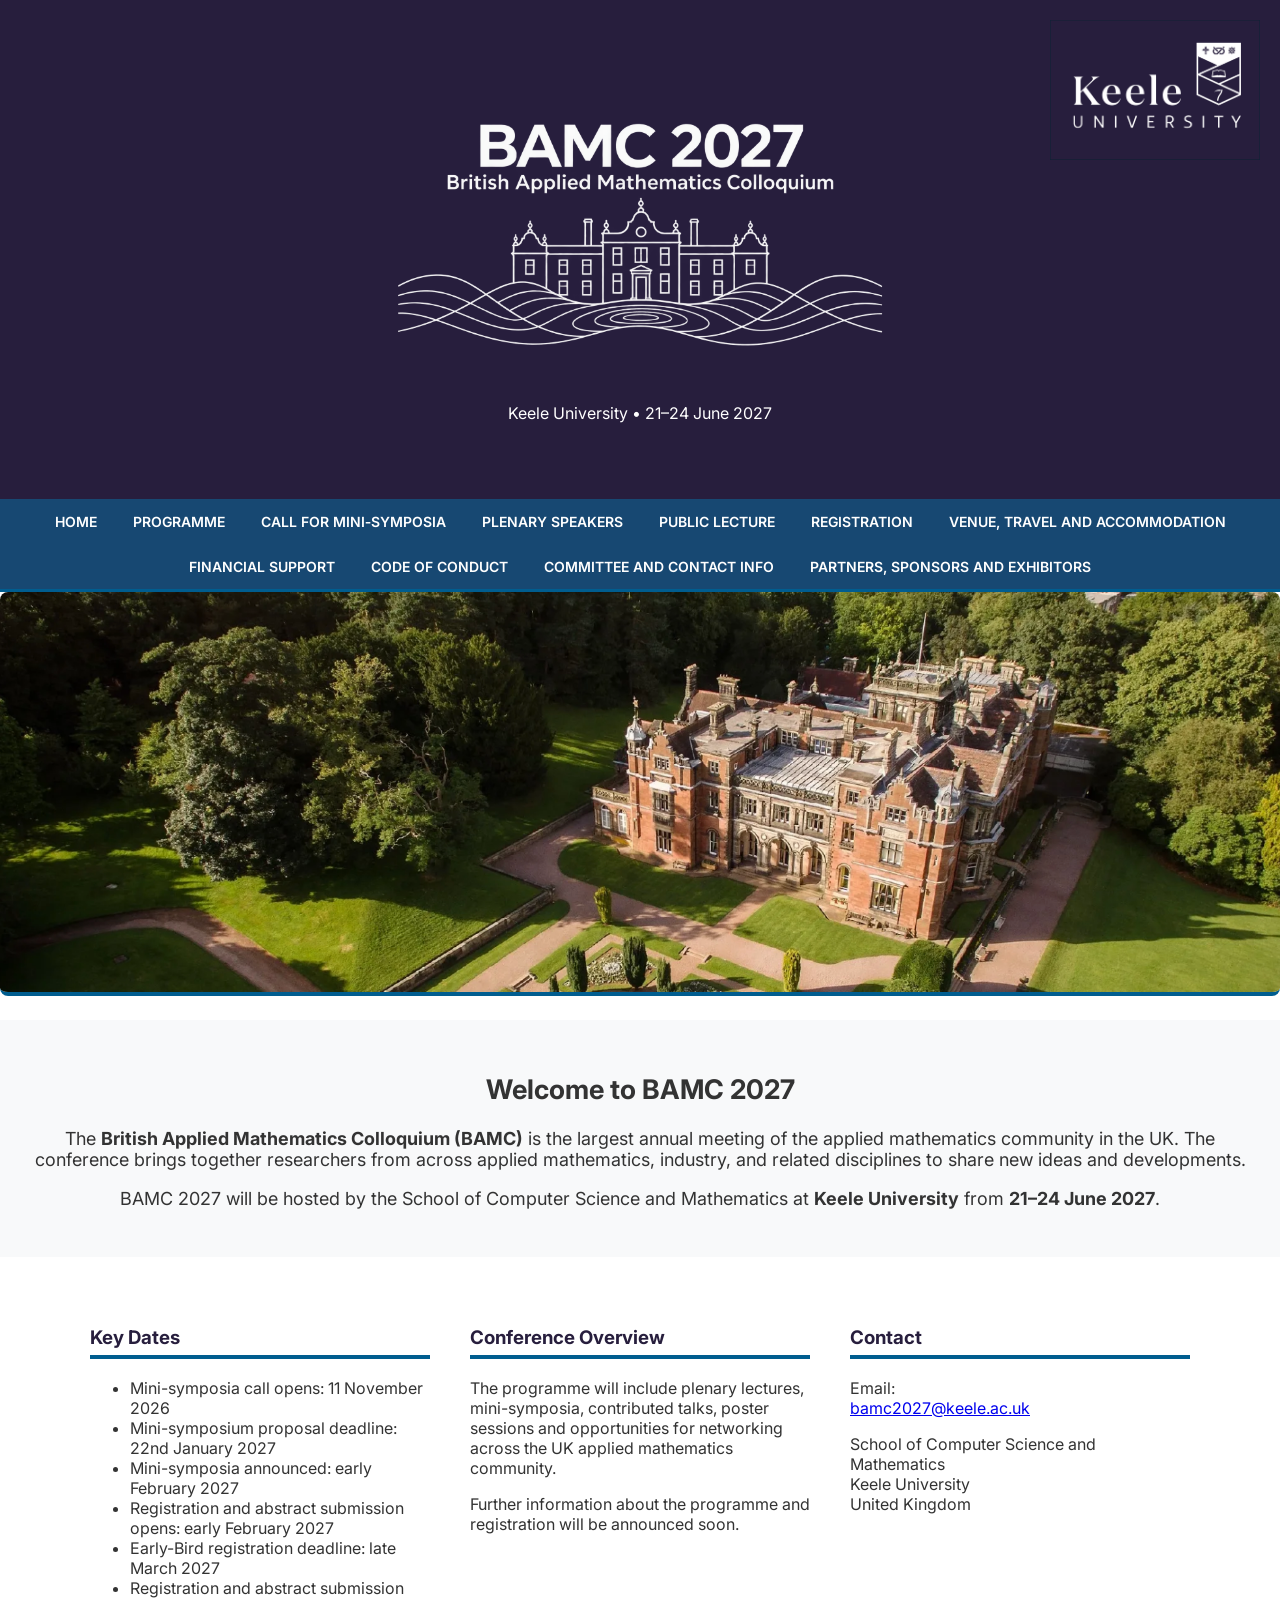
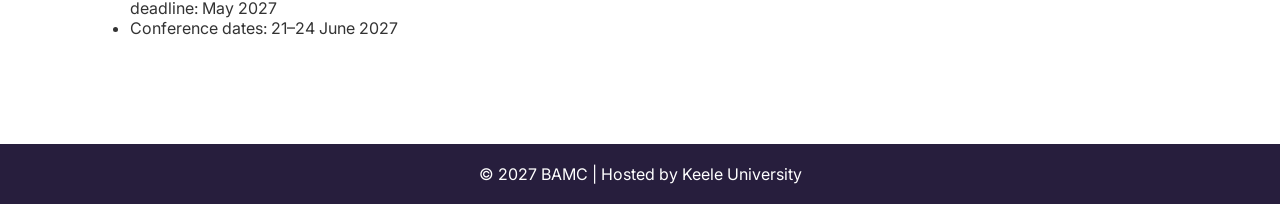
<file: index.html>
<!DOCTYPE html>
<html lang="en">
<head>
<meta charset="UTF-8">
<meta name="viewport" content="width=device-width, initial-scale=1.0">
<title>BAMC 2027 | Keele University</title>

<link rel="stylesheet" href="style.css">
<link href="https://fonts.googleapis.com/css2?family=Inter:wght@300;400;600;700&display=swap" rel="stylesheet">

</head>

<body>

<header>

<div class="banner-logo">
    <img src="images/keele_log.png">
</div>

<div class="header-container">
    <img src="images/bamc2027-logo-1.png"
         alt="BAMC 2027 - British Applied Mathematics Colloquium"
         class="bamc-logo">

    <p class="details">Keele University • 21–24 June 2027</p>
</div>


</header>

<nav class="navigation" aria-label="Main navigation">
   <div class="nav-header">
    <span class="nav-title">Menu</span>
    
                <button class="menu-toggle" type="button" aria-label="Open navigation menu" aria-expanded="false"
                    aria-controls="nav-links">
      <span></span>
      <span></span>
      <span></span>
    </button>
    </div>
  <ul id="nav-links">
<li><a href="index.html">Home</a></li>
<li><a href="programme.html">Programme</a></li>
<li><a href="minisymposia.html">Call for Mini‑Symposia</a></li>
<li><a href="speakers.html">Plenary Speakers</a></li>
<li><a href="publiclecture.html">Public Lecture</a></li>
<li><a href="registration.html">Registration</a></li>
<li><a href="venue.html">Venue, Travel and Accommodation</a></li>
<li><a href="financialsupport.html">Financial Support</a></li>
<li><a href="codeofconduct.html">Code of Conduct</a></li>
<li><a href="committee.html">Committee and Contact Info</a></li>
<li><a href="partners.html">Partners, Sponsors and Exhibitors</a></li>
  </ul>
</nav>

<section class="hero">
  <img src="images/keele-campus_2.png" alt="Keele University Campus" class="hero-image">
  <div class="hero-text">
    <h2>Welcome to BAMC 2027</h2>
    <p>
      The <strong>British Applied Mathematics Colloquium (BAMC)</strong> is the
      largest annual meeting of the applied mathematics community in the UK.
      The conference brings together researchers from across applied mathematics,
      industry, and related disciplines to share new ideas and developments.
    </p>
    <p>
      BAMC 2027 will be hosted by the School of Computer Science and Mathematics at
      <strong>Keele University</strong> from <strong>21–24 June 2027</strong>.
    </p>
  </div>
</section>

<section class="content">
  <div class="container">
    <div class="column">
      <h3>Key Dates</h3>
      <ul>
        <li>Mini-symposia call opens: 11 November 2026</li>
          <li>Mini-symposium proposal deadline: 22nd January 2027</li>
          <li>Mini-symposia announced: early February 2027</li>
        <li>Registration and abstract submission opens: early February 2027</li>
        <li>Early-Bird registration deadline: late March 2027</li>
       <li> Registration and abstract submission deadline: May 2027</li>
        <li>Conference dates: 21–24 June 2027</li>
      </ul>
    </div>
    <div class="column">
      <h3>Conference Overview</h3>
      <p>
        The programme will include plenary lectures,
        mini-symposia, contributed talks, poster sessions
        and opportunities for networking across the UK
        applied mathematics community.
      </p>
      <p>
        Further information about the programme
        and registration will be announced soon.
      </p>
    </div>
    <div class="column">
      <h3>Contact</h3>
      <p>
        Email:<br>
        <a href="mailto:bamc2027@keele.ac.uk">
          bamc2027@keele.ac.uk
        </a>
      </p>
      <p>
        School of Computer Science and Mathematics<br>
        Keele University<br>
        United Kingdom
      </p>
    </div>
  </div>
</section>

<footer>
  <p>© 2027 BAMC | Hosted by Keele University</p>
</footer>
<script src="bamc.js"></script>
</body>
</html>
</file>
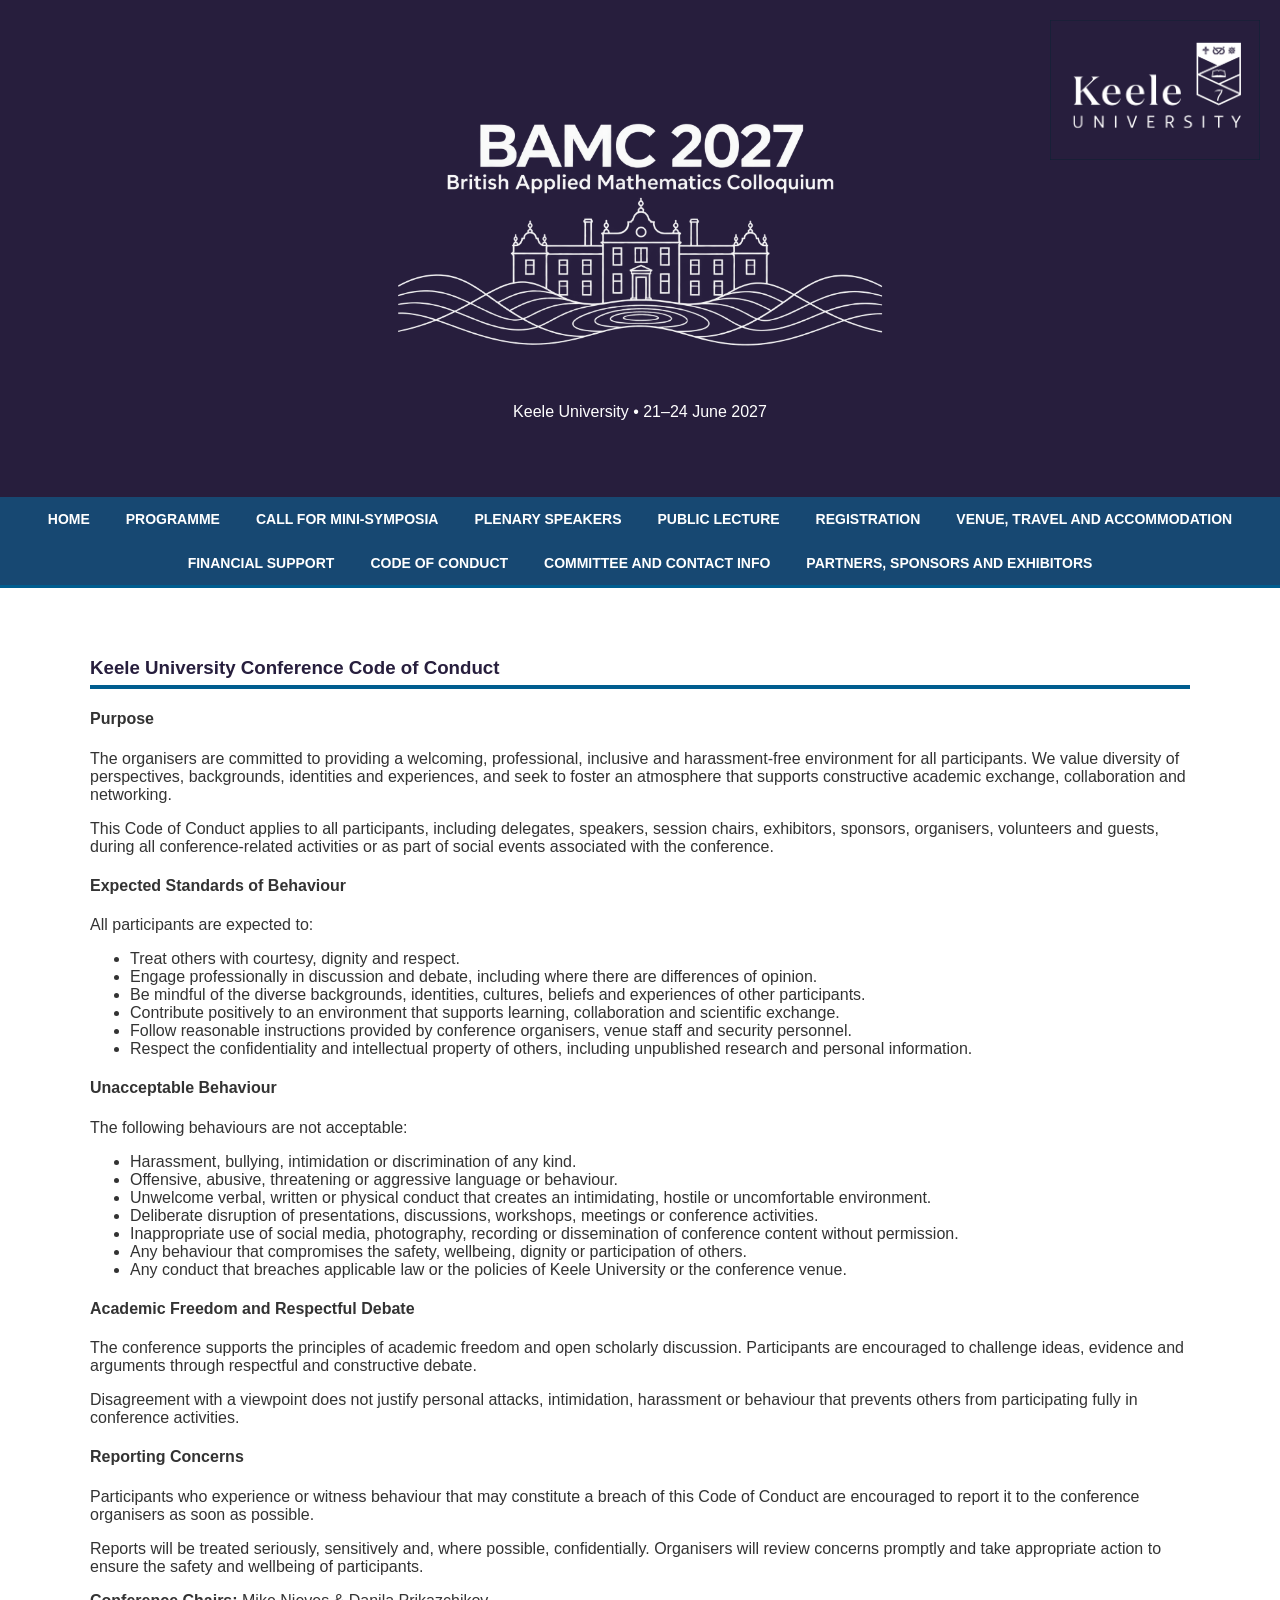
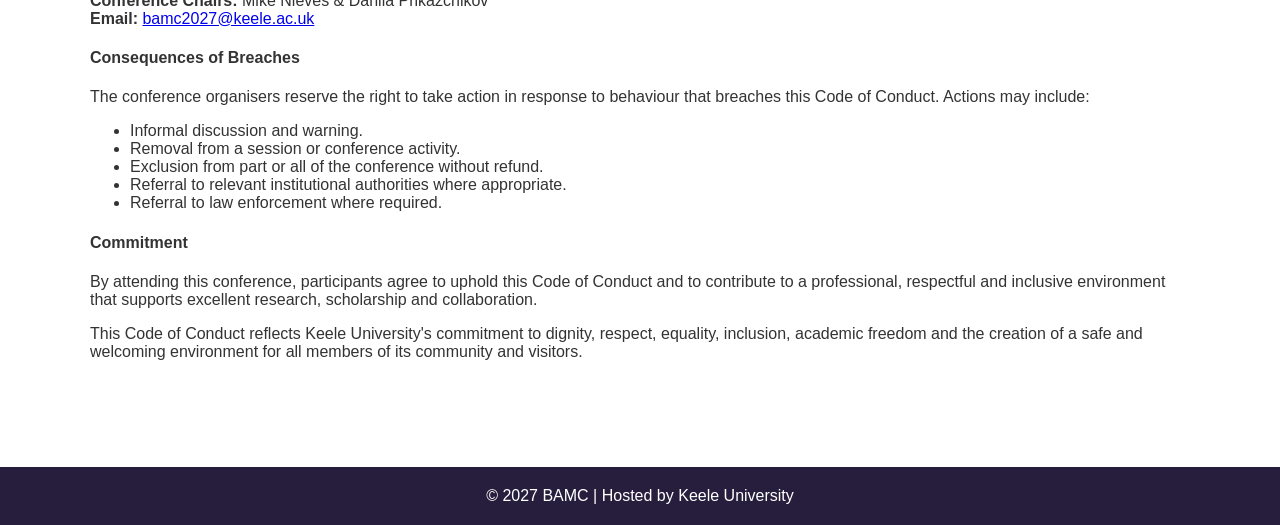
<file: codeofconduct.html>
<!DOCTYPE html>
<html lang="en">
<head>
<meta charset="UTF-8">
<meta name="viewport" content="width=device-width, initial-scale=1.0">
<title>Code of Conduct | BAMC 2027</title>
<link rel="stylesheet" href="style.css">
</head>
<body>

<header>

<div class="banner-logo">
    <img src="images/keele_log.png">
</div>

    <div class="header-container">
    <img src="images/bamc2027-logo-1.png"
         alt="BAMC 2027 - British Applied Mathematics Colloquium"
         class="bamc-logo">

    <p class="details">Keele University • 21–24 June 2027</p>
</div>


</header>

<nav class="navigation" aria-label="Main navigation">
   <div class="nav-header">
    <span class="nav-title">Menu</span>
    
                <button class="menu-toggle" type="button" aria-label="Open navigation menu" aria-expanded="false"
                    aria-controls="nav-links">
      <span></span>
      <span></span>
      <span></span>
    </button>
    </div>
  <ul id="nav-links">
<li><a href="index.html">Home</a></li>
<li><a href="programme.html">Programme</a></li>
<li><a href="minisymposia.html">Call for Mini‑Symposia</a></li>
<li><a href="speakers.html">Plenary Speakers</a></li>
<li><a href="publiclecture.html">Public Lecture</a></li>
<li><a href="registration.html">Registration</a></li>
<li><a href="venue.html">Venue, Travel and Accommodation</a></li>
<li><a href="financialsupport.html">Financial Support</a></li>
<li><a href="codeofconduct.html">Code of Conduct</a></li>
<li><a href="committee.html">Committee and Contact Info</a></li>
<li><a href="partners.html">Partners, Sponsors and Exhibitors</a></li>
  </ul>
</nav>

<section class="content">
<div class="container">
<div class="column">

<h3>Keele University Conference Code of Conduct</h3>

<h4>Purpose</h4>

<p>
The organisers are committed to providing a welcoming,
professional, inclusive and harassment-free environment for all participants.
We value diversity of perspectives, backgrounds, identities and experiences,
and seek to foster an atmosphere that supports constructive academic exchange,
collaboration and networking.
</p>

<p>
This Code of Conduct applies to all participants, including delegates,
speakers, session chairs, exhibitors, sponsors, organisers, volunteers and
guests, during all conference-related activities or as part of social events associated with the conference.
</p>

<h4>Expected Standards of Behaviour</h4>

<p>All participants are expected to:</p>

<ul>
<li>Treat others with courtesy, dignity and respect.</li>
<li>Engage professionally in discussion and debate, including where there are differences of opinion.</li>
<li>Be mindful of the diverse backgrounds, identities, cultures, beliefs and experiences of other participants.</li>
<li>Contribute positively to an environment that supports learning, collaboration and scientific exchange.</li>
<li>Follow reasonable instructions provided by conference organisers, venue staff and security personnel.</li>
<li>Respect the confidentiality and intellectual property of others, including unpublished research and personal information.</li>
</ul>

<h4>Unacceptable Behaviour</h4>

<p>The following behaviours are not acceptable:</p>

<ul>
<li>Harassment, bullying, intimidation or discrimination of any kind.</li>
<li>Offensive, abusive, threatening or aggressive language or behaviour.</li>
<li>Unwelcome verbal, written or physical conduct that creates an intimidating, hostile or uncomfortable environment.</li>
<li>Deliberate disruption of presentations, discussions, workshops, meetings or conference activities.</li>
<li>Inappropriate use of social media, photography, recording or dissemination of conference content without permission.</li>
<li>Any behaviour that compromises the safety, wellbeing, dignity or participation of others.</li>
<li>Any conduct that breaches applicable law or the policies of Keele University or the conference venue.</li>
</ul>

<h4>Academic Freedom and Respectful Debate</h4>

<p>
The conference supports the principles of academic freedom and open scholarly
discussion. Participants are encouraged to challenge ideas, evidence and
arguments through respectful and constructive debate.
</p>

<p>
Disagreement with a viewpoint does not justify personal attacks,
intimidation, harassment or behaviour that prevents others from participating
fully in conference activities.
</p>

<h4>Reporting Concerns</h4>

<p>
Participants who experience or witness behaviour that may constitute a breach
of this Code of Conduct are encouraged to report it to the conference
organisers as soon as possible.
</p>

<p>
Reports will be treated seriously, sensitively and, where possible,
confidentially. Organisers will review concerns promptly and take appropriate
action to ensure the safety and wellbeing of participants.
</p>

<p>
<strong>Conference Chairs:</strong> Mike Nieves &amp; Danila Prikazchikov<br>
<strong>Email:</strong> <a href="mailto:bamc2027@keele.ac.uk">bamc2027@keele.ac.uk</a>
</p>

<h4>Consequences of Breaches</h4>

<p>
The conference organisers reserve the right to take action in response to
behaviour that breaches this Code of Conduct. Actions may include:
</p>

<ul>
<li>Informal discussion and warning.</li>
<li>Removal from a session or conference activity.</li>
<li>Exclusion from part or all of the conference without refund.</li>
<li>Referral to relevant institutional authorities where appropriate.</li>
<li>Referral to law enforcement where required.</li>
</ul>

<h4>Commitment</h4>

<p>
By attending this conference, participants agree to uphold this Code of
Conduct and to contribute to a professional, respectful and inclusive
environment that supports excellent research, scholarship and collaboration.
</p>

<p>
This Code of Conduct reflects Keele University's commitment to dignity,
respect, equality, inclusion, academic freedom and the creation of a safe and
welcoming environment for all members of its community and visitors.
</p>

</div>  
</div>
</section>

<footer>
<p>© 2027 BAMC | Hosted by Keele University</p>
</footer>
<script src="bamc.js"></script>
</body>
</html>
</file>
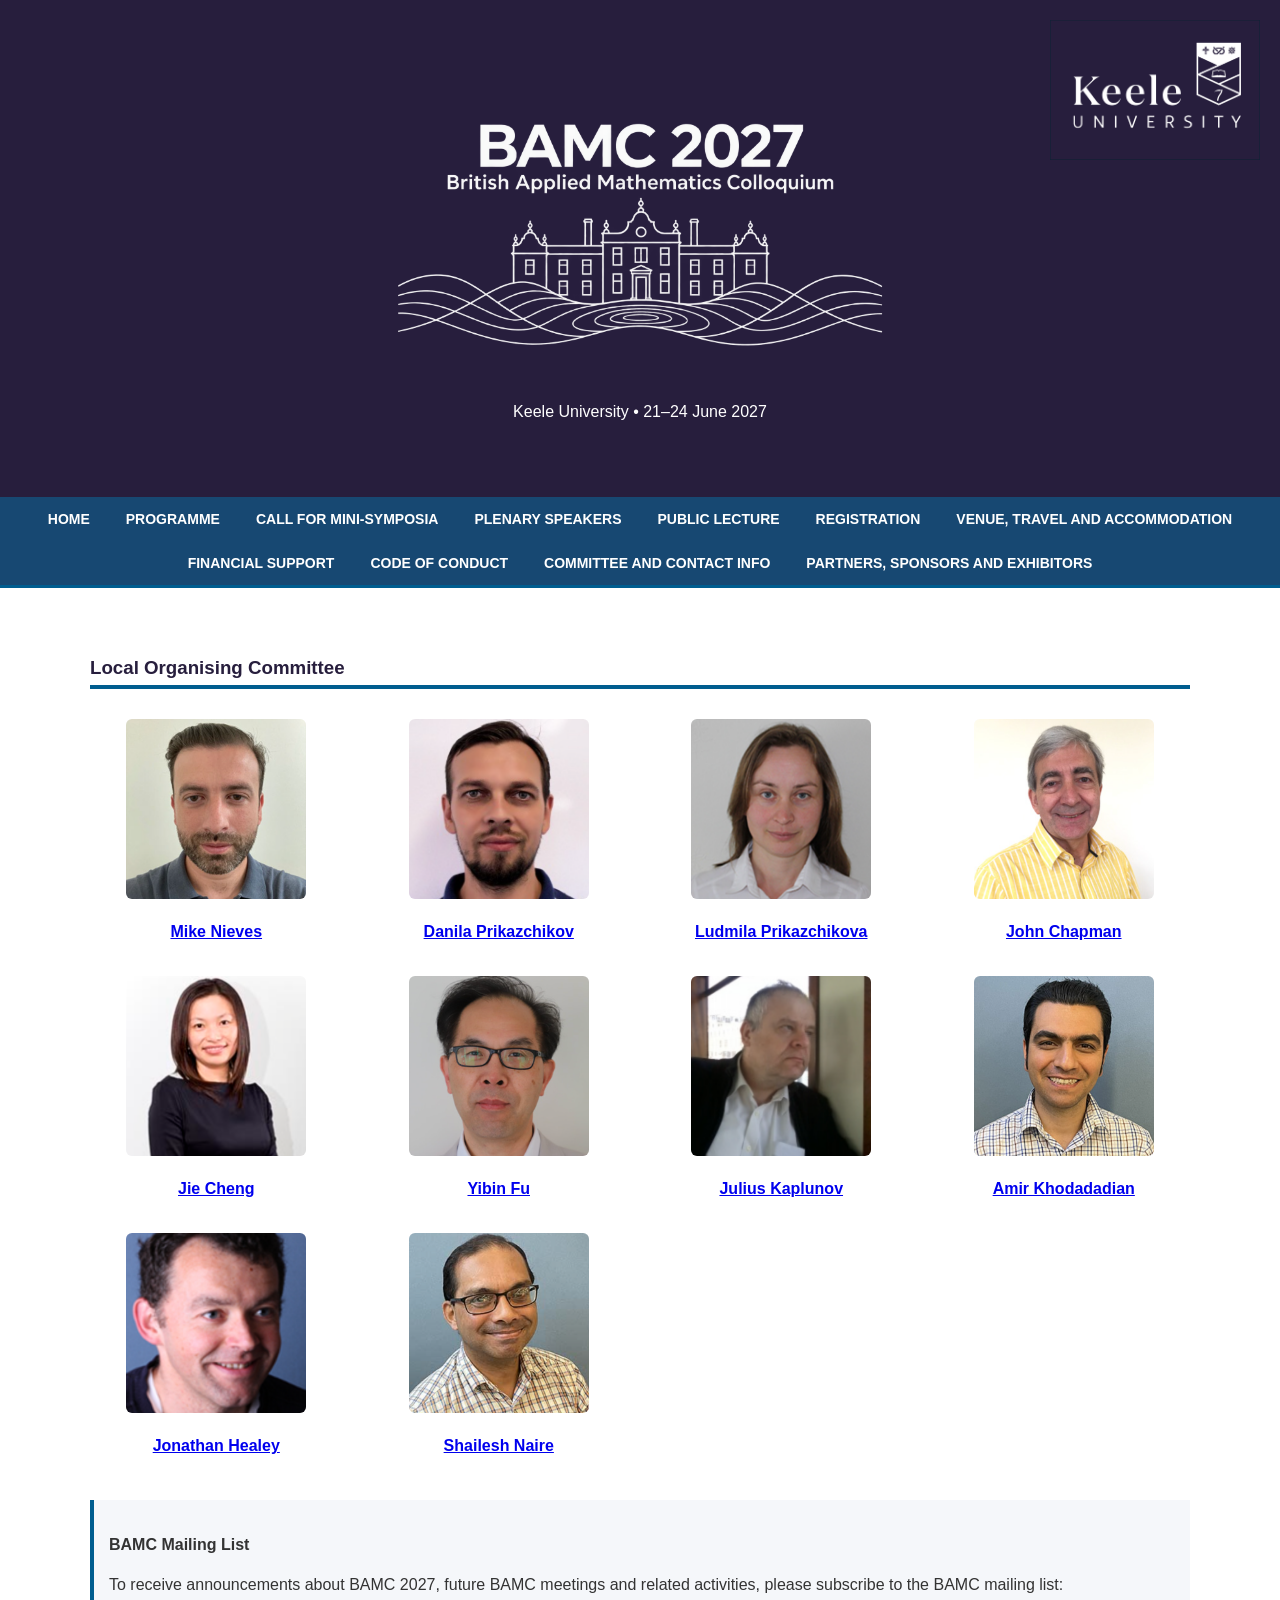
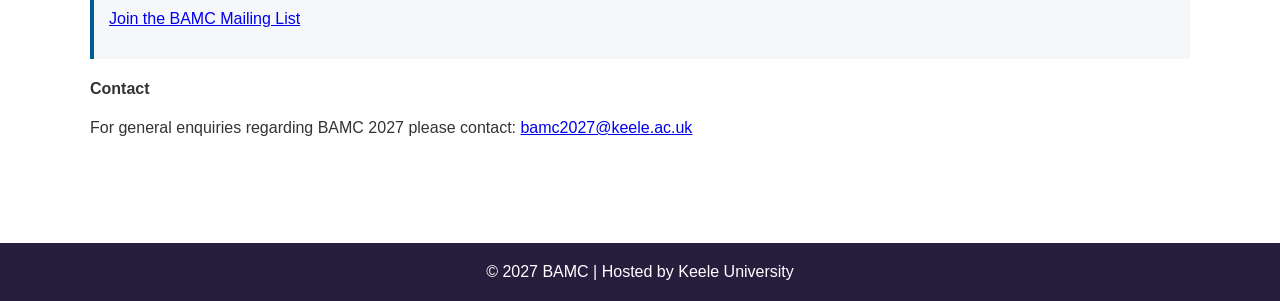
<file: committee.html>
<!DOCTYPE html>
<html lang="en">
<head>
<meta charset="UTF-8">
<meta name="viewport" content="width=device-width, initial-scale=1.0">
<title>Committee and Contact Info | BAMC 2027</title>
<link rel="stylesheet" href="style.css">
</head>
<body>

<header>

<div class="banner-logo">
    <img src="images/keele_log.png">
</div>

<div class="header-container">
    <img src="images/bamc2027-logo-1.png"
         alt="BAMC 2027 - British Applied Mathematics Colloquium"
         class="bamc-logo">

    <p class="details">Keele University • 21–24 June 2027</p>
</div>

</header>
<nav class="navigation" aria-label="Main navigation">
   <div class="nav-header">
    <span class="nav-title">Menu</span>
    
                <button class="menu-toggle" type="button" aria-label="Open navigation menu" aria-expanded="false"
                    aria-controls="nav-links">
      <span></span>
      <span></span>
      <span></span>
    </button>
    </div>
  <ul id="nav-links">
<li><a href="index.html">Home</a></li>
<li><a href="programme.html">Programme</a></li>
<li><a href="minisymposia.html">Call for Mini‑Symposia</a></li>
<li><a href="speakers.html">Plenary Speakers</a></li>
<li><a href="publiclecture.html">Public Lecture</a></li>
<li><a href="registration.html">Registration</a></li>
<li><a href="venue.html">Venue, Travel and Accommodation</a></li>
<li><a href="financialsupport.html">Financial Support</a></li>
<li><a href="codeofconduct.html">Code of Conduct</a></li>
<li><a href="committee.html">Committee and Contact Info</a></li>
<li><a href="partners.html">Partners, Sponsors and Exhibitors</a></li>
  </ul>
</nav>

<section class="content">
<div class="container">
<div class="column">

<style>
.committee-grid {
    display: grid;
    grid-template-columns: repeat(auto-fit, minmax(220px, 1fr));
    gap: 30px;
    margin-top: 30px;
}

.committee-member {
    text-align: center;
}

.committee-member img {
    width: 180px;
    height: 180px;
    object-fit: cover;
    border-radius: 6px;
    margin-bottom: 10px;
}

.committee-member h4 {
    margin: 10px 0 5px 0;
}

.signup-box {
    background: #f5f7fa;
    border-left: 4px solid #005D8F;
    padding: 15px;
    margin-top: 40px;
}
</style>

<h3>Local Organising Committee</h3>

<div class="committee-grid">

<div class="committee-member">
<img src="images/mike-nieves.png" alt="Mike Nieves" >
<h4><a href="https://www.keele.ac.uk/scm/staff/michaelnieves/" target="_blank">Mike Nieves</a></h4>
</div>

<div class="committee-member">
<img src="images/danila-prikazchikov.png" alt="Danila Prikazchikov" >
<h4><a href="https://www.keele.ac.uk/scm/staff/danilaprikazchikov/" target="_blank">Danila Prikazchikov</a></h4>
</div>

<div class="committee-member">
<img src="images/ludmila-prikazchikova.png" alt="Ludmila Prikazchikova" >
<h4><a href="https://www.keele.ac.uk/scm/staff/ludmilaprikazchikova/" target="_blank">Ludmila Prikazchikova</a></h4>
</div>

<div class="committee-member">
<img src="images/john-chapman.png" alt="John Chapman" >
<h4><a href="https://www.keele.ac.uk/scm/staff/cjchapman/" target="_blank">John Chapman</a></h4>
</div>

<div class="committee-member">
<img src="images/jie-cheng.png" alt="Jie Cheng" >
<h4><a href="https://www.keele.ac.uk/scm/staff/jiecheng/" target="_blank">Jie Cheng</a></h4>
</div>

<div class="committee-member">
<img src="images/yibin-fu.png" alt="Yibin Fu" >
<h4><a href="https://www.keele.ac.uk/scm/staff/yibinfu/" target="_blank">Yibin Fu</a></h4>
</div>

<div class="committee-member">
<img src="images/julius-kaplunov.png" alt="Julius Kaplunov" >
<h4><a href="https://www.keele.ac.uk/scm/staff/juliuskaplunov/" target="_blank">Julius Kaplunov</a></h4>
</div>

<div class="committee-member">
<img src="images/amir-khodadadian.png" alt="Amir Khodadadian" >
<h4><a href="https://www.keele.ac.uk/scm/staff/amirrezakhodadadian/" target="_blank">Amir Khodadadian</a></h4>
</div>

<div class="committee-member">
<img src="images/jonathan-healey.png" alt="Jonathan Healey" >
<h4><a href="https://www.keele.ac.uk/scm/staff/jonathanhealey/" target="_blank">Jonathan Healey</a></h4>
</div>

<div class="committee-member">
<img src="images/shailesh-naire.png" alt="Shailesh Naire" >
<h4><a href="https://www.keele.ac.uk/scm/staff/shaileshnaire/" target="_blank">Shailesh Naire</a></h4>
</div>

</div>

<div class="signup-box">

<h4>BAMC Mailing List</h4>

<p>
To receive announcements about BAMC 2027, future BAMC meetings and related activities, please subscribe to the BAMC mailing list:
</p>

<p>
<a href="https://www.jiscmail.ac.uk/cgi-bin/wa-jisc.exe?SUBED1=BAMC&A=1" target="_blank">
Join the BAMC Mailing List
</a>
</p>

</div>

<h4>Contact</h4>

<p>
For general enquiries regarding BAMC 2027 please contact:
<a href="mailto:bamc2027@keele.ac.uk">bamc2027@keele.ac.uk</a>
</p>

</div>
</div>
</section>

<footer>
<p>© 2027 BAMC | Hosted by Keele University</p>
</footer>
<script src="bamc.js"></script>
</body>
</html>
</file>
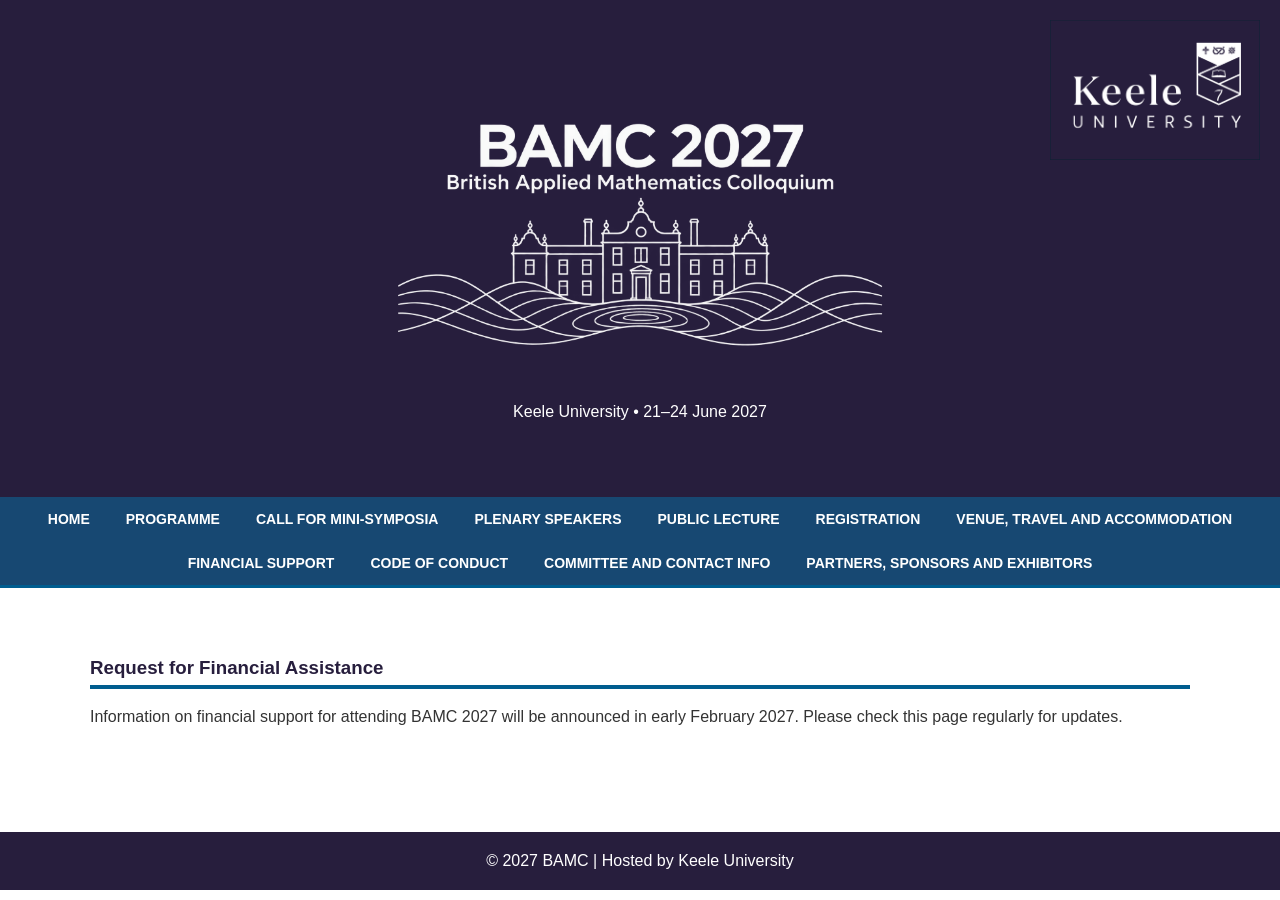
<file: financialsupport.html>
<!DOCTYPE html>
<html lang="en">
<head>
<meta charset="UTF-8">
<meta name="viewport" content="width=device-width, initial-scale=1.0">
<title>Committee | BAMC 2027</title>
<link rel="stylesheet" href="style.css">
</head>
<body>

<header>

<div class="banner-logo">
    <img src="images/keele_log.png">
</div>

<div class="header-container">
    <img src="images/bamc2027-logo-1.png"
         alt="BAMC 2027 - British Applied Mathematics Colloquium"
         class="bamc-logo">

    <p class="details">Keele University • 21–24 June 2027</p>
</div>


</header>

<nav class="navigation" aria-label="Main navigation">
   <div class="nav-header">
    <span class="nav-title">Menu</span>
    
                <button class="menu-toggle" type="button" aria-label="Open navigation menu" aria-expanded="false"
                    aria-controls="nav-links">
      <span></span>
      <span></span>
      <span></span>
    </button>
    </div>
  <ul id="nav-links">
<li><a href="index.html">Home</a></li>
<li><a href="programme.html">Programme</a></li>
<li><a href="minisymposia.html">Call for Mini‑Symposia</a></li>
<li><a href="speakers.html">Plenary Speakers</a></li>
<li><a href="publiclecture.html">Public Lecture</a></li>
<li><a href="registration.html">Registration</a></li>
<li><a href="venue.html">Venue, Travel and Accommodation</a></li>
<li><a href="financialsupport.html">Financial Support</a></li>
<li><a href="codeofconduct.html">Code of Conduct</a></li>
<li><a href="committee.html">Committee and Contact Info</a></li>
<li><a href="partners.html">Partners, Sponsors and Exhibitors</a></li>
  </ul>
</nav>

<section class="content">
<div class="container">
<div class="column">
     
    <h3>Request for Financial Assistance</h3>

    <p>
      
    Information on financial support for attending BAMC 2027 will be announced in early February 2027. Please check this page regularly for updates.
</p>

</div>
    </div>
</section>

<footer>
<p>© 2027 BAMC | Hosted by Keele University</p>
</footer>
<script src="bamc.js"></script>
</body>
</html>
</file>
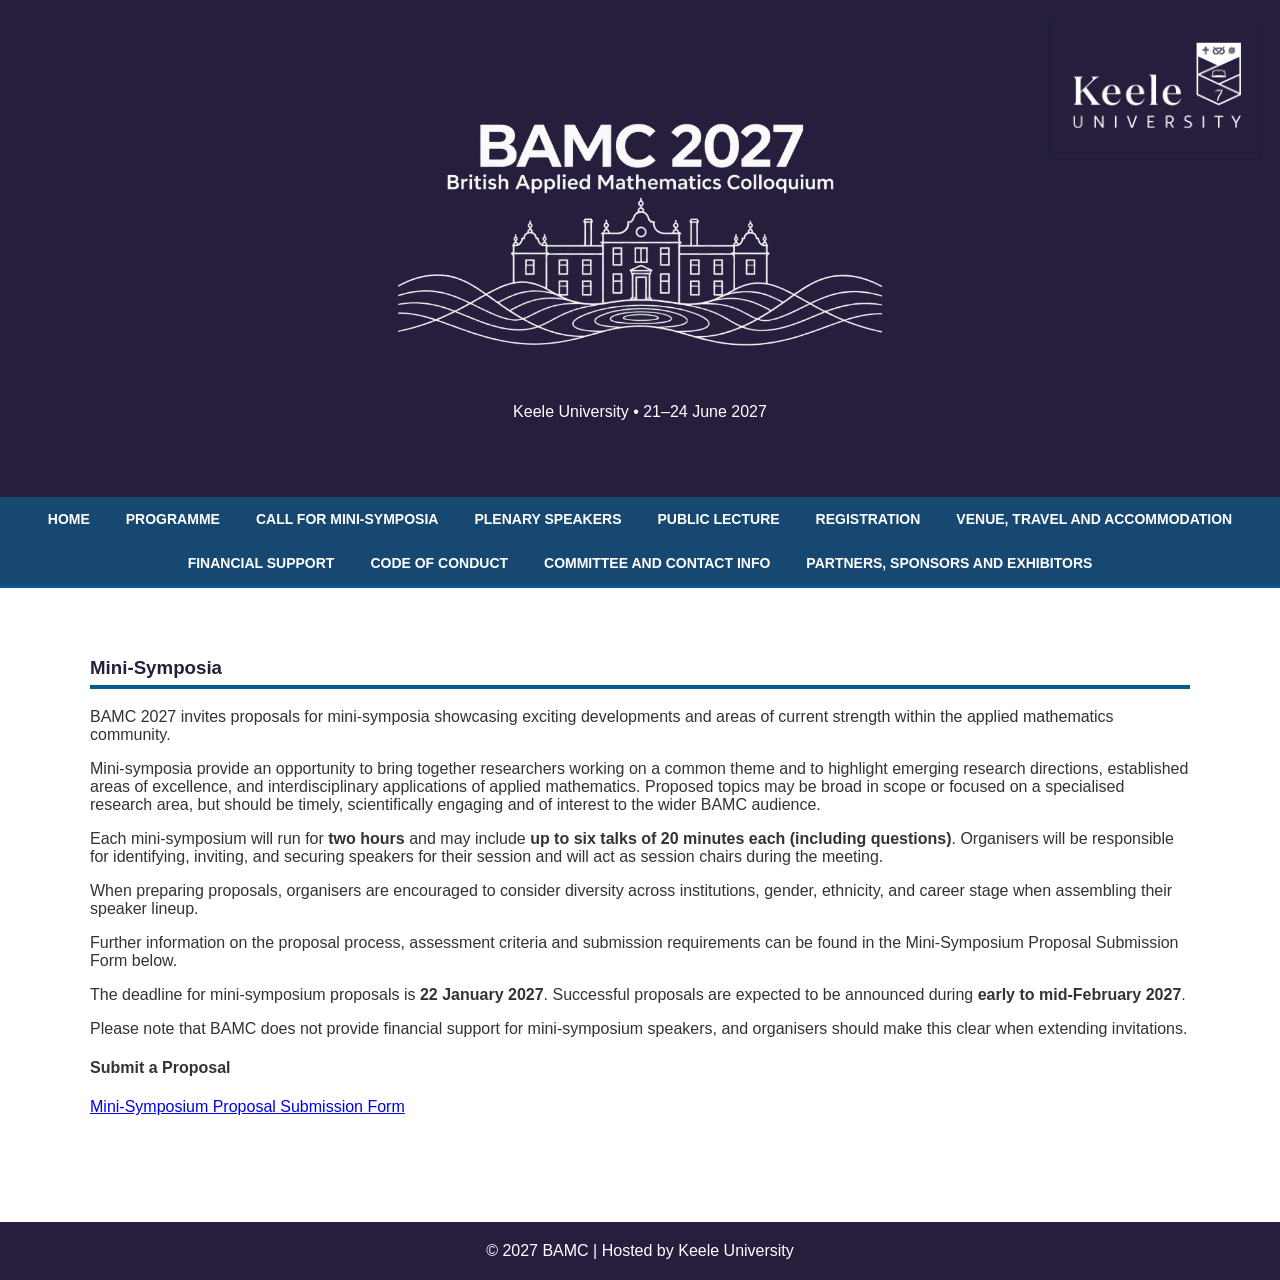
<file: minisymposia.html>
<!DOCTYPE html>
<html lang="en">
<head>
<meta charset="UTF-8">
<meta name="viewport" content="width=device-width, initial-scale=1.0">
<title>Call for Mini-Symposia | BAMC 2027</title>
<link rel="stylesheet" href="style.css">
</head>
<body>

<header>

<div class="banner-logo">
    <img src="images/keele_log.png">
</div>

<div class="header-container">
    <img src="images/bamc2027-logo-1.png"
         alt="BAMC 2027 - British Applied Mathematics Colloquium"
         class="bamc-logo">

    <p class="details">Keele University • 21–24 June 2027</p>
</div>


</header>

<nav class="navigation" aria-label="Main navigation">
   <div class="nav-header">
    <span class="nav-title">Menu</span>
    
                <button class="menu-toggle" type="button" aria-label="Open navigation menu" aria-expanded="false"
                    aria-controls="nav-links">
      <span></span>
      <span></span>
      <span></span>
    </button>
    </div>
  <ul id="nav-links">
<li><a href="index.html">Home</a></li>
<li><a href="programme.html">Programme</a></li>
<li><a href="minisymposia.html">Call for Mini‑Symposia</a></li>
<li><a href="speakers.html">Plenary Speakers</a></li>
<li><a href="publiclecture.html">Public Lecture</a></li>
<li><a href="registration.html">Registration</a></li>
<li><a href="venue.html">Venue, Travel and Accommodation</a></li>
<li><a href="financialsupport.html">Financial Support</a></li>
<li><a href="codeofconduct.html">Code of Conduct</a></li>
<li><a href="committee.html">Committee and Contact Info</a></li>
<li><a href="partners.html">Partners, Sponsors and Exhibitors</a></li>
  </ul>
</nav>

<section class="content">
  <div class="container">
    <div class="column">

<h3>Mini-Symposia</h3>

<p>
BAMC 2027 invites proposals for mini-symposia showcasing exciting developments
and areas of current strength within the applied mathematics community.
</p>

<p>
Mini-symposia provide an opportunity to bring together researchers working on a
common theme and to highlight emerging research directions, established areas
of excellence, and interdisciplinary applications of applied mathematics.
Proposed topics may be broad in scope or focused on a specialised research area,
but should be timely, scientifically engaging and of interest to the wider
BAMC audience.
</p>

<p>
Each mini-symposium will run for <strong>two hours</strong> and may include
<strong>up to six talks of 20 minutes each (including questions)</strong>.
Organisers will be responsible for identifying, inviting, and securing speakers
for their session and will act as session chairs during the meeting.
</p>

<p>
When preparing proposals, organisers are encouraged to consider diversity
across institutions, gender, ethnicity, and career stage when assembling their
speaker lineup.
</p>

      
<p>
Further information on the proposal process, assessment criteria and
submission requirements can be found in the Mini-Symposium Proposal Submission Form below.
</p>

<p>
The deadline for mini-symposium proposals is
<strong>22 January 2027</strong>.
Successful proposals are expected to be announced during
<strong>early to mid-February 2027</strong>.
</p>

<p>
Please note that BAMC does not provide financial support for mini-symposium
speakers, and organisers should make this clear when extending invitations.
</p>

<h4>Submit a Proposal</h4>

<p>
<a href="https://forms.cloud.microsoft/Pages/ResponsePage.aspx?id=7vO7K2i2-U2wY1mJRcPUZs7Bn0Oh5yJMuSksndrgo4RUM1lRS0dHNzFYU082N1pTTkZSU1dLRDE3WC4u"
target="_blank">
Mini-Symposium Proposal Submission Form
</a>
</p>

</div>
  </div>
</section>

<footer>
  <p>© 2027 BAMC | Hosted by Keele University</p>
</footer>

    <script src="bamc.js"></script>
</body>
</html>
</file>
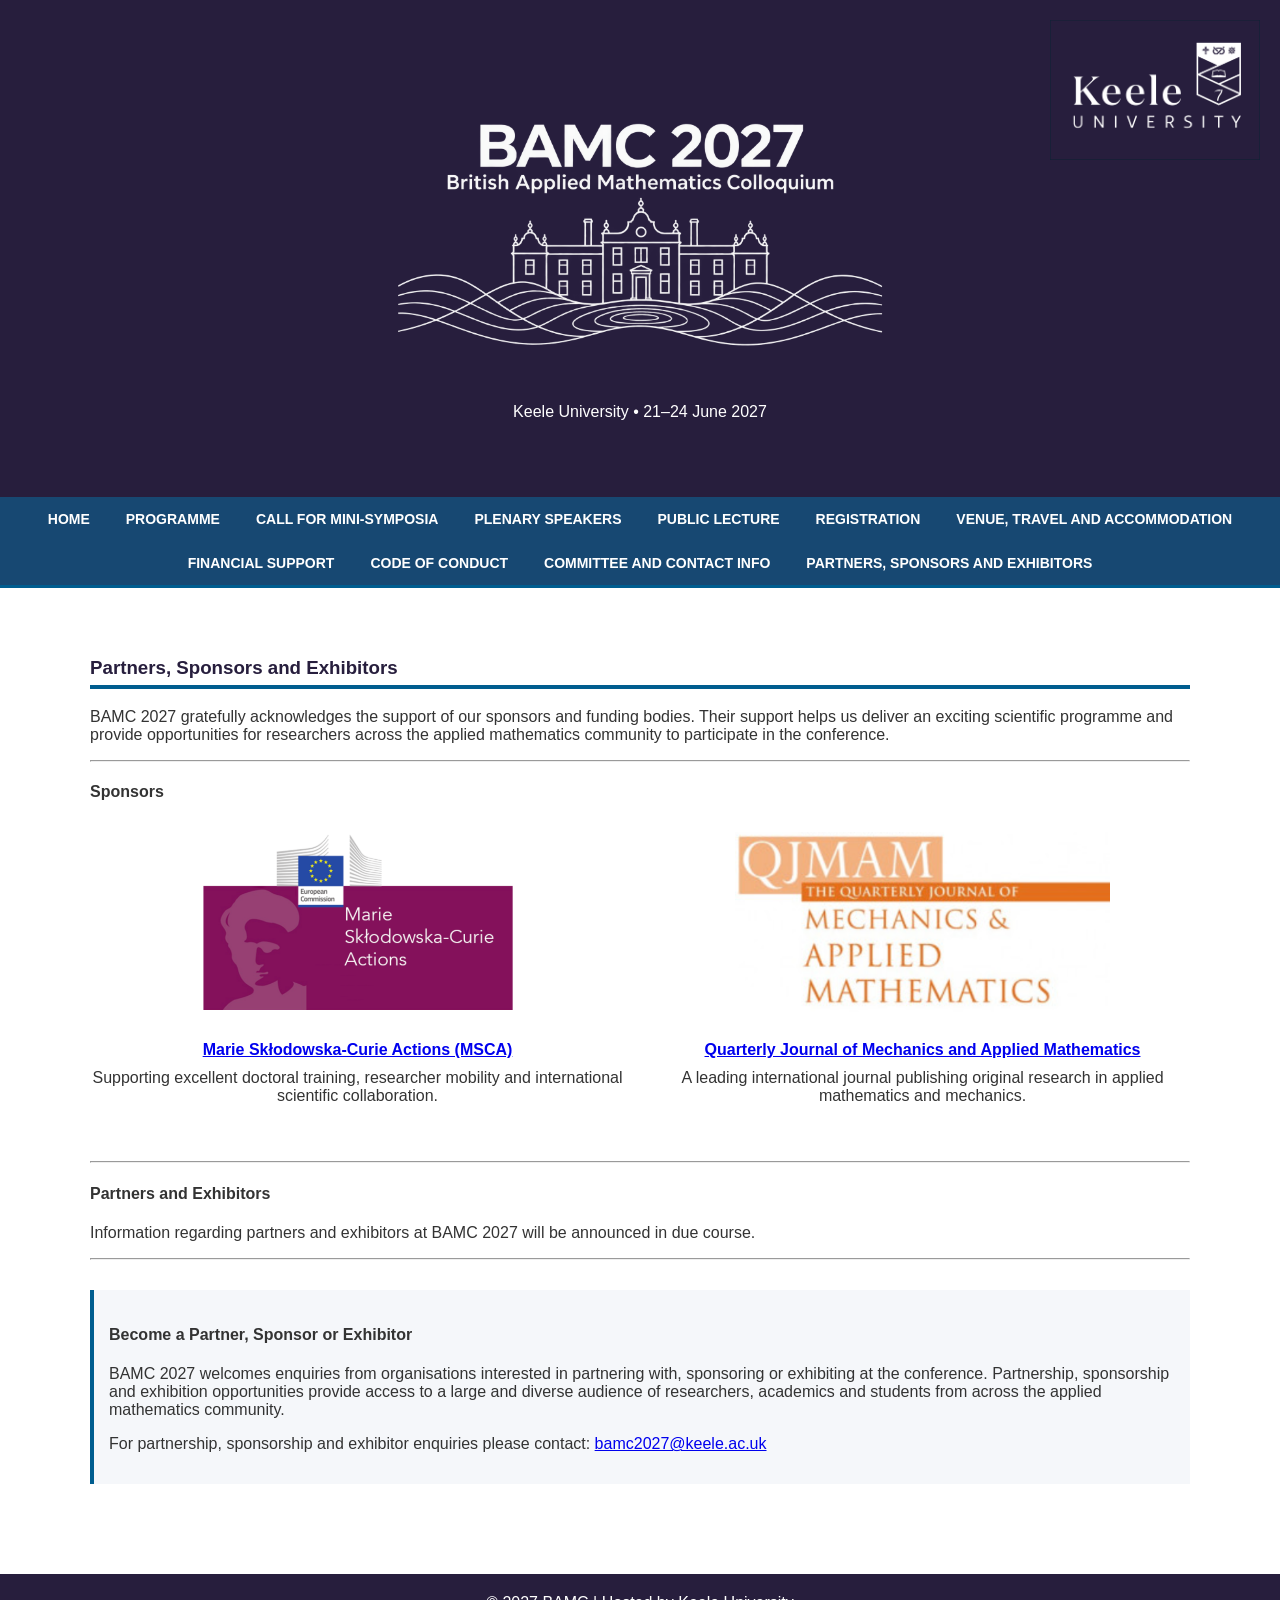
<file: partners.html>
<!DOCTYPE html>
<html lang="en">
<head>
<meta charset="UTF-8">
<meta name="viewport" content="width=device-width, initial-scale=1.0">
<title>Partners, Sponsors and Exhibitors | BAMC 2027</title>
<link rel="stylesheet" href="style.css">
</head>
<body>

<header>

<div class="banner-logo">
    <img src="images/keele_log.png">
</div>

<div class="header-container">
    <img src="images/bamc2027-logo-1.png"
         alt="BAMC 2027 - British Applied Mathematics Colloquium"
         class="bamc-logo">

    <p class="details">Keele University • 21–24 June 2027</p>
</div>


</header>

<nav class="navigation" aria-label="Main navigation">
   <div class="nav-header">
    <span class="nav-title">Menu</span>
    
                <button class="menu-toggle" type="button" aria-label="Open navigation menu" aria-expanded="false"
                    aria-controls="nav-links">
      <span></span>
      <span></span>
      <span></span>
    </button>
    </div>
  <ul id="nav-links">
<li><a href="index.html">Home</a></li>
<li><a href="programme.html">Programme</a></li>
<li><a href="minisymposia.html">Call for Mini‑Symposia</a></li>
<li><a href="speakers.html">Plenary Speakers</a></li>
<li><a href="publiclecture.html">Public Lecture</a></li>
<li><a href="registration.html">Registration</a></li>
<li><a href="venue.html">Venue, Travel and Accommodation</a></li>
<li><a href="financialsupport.html">Financial Support</a></li>
<li><a href="codeofconduct.html">Code of Conduct</a></li>
<li><a href="committee.html">Committee and Contact Info</a></li>
<li><a href="partners.html">Partners, Sponsors and Exhibitors</a></li>
  </ul>
</nav>

<section class="content">
<div class="container">
<div class="column">

<style>

.partner-grid {
    display: grid;
    grid-template-columns: repeat(auto-fit, minmax(280px, 1fr));
    gap: 30px;
    margin-top: 20px;
    margin-bottom: 40px;
}

.partner-card {
    text-align: center;
}

.partner-card img {
    max-width: 100%;
    max-height: 180px;
    object-fit: contain;
    padding: 10px;
    background: white;
}

.partner-card h4 {
    margin-top: 15px;
    margin-bottom: 10px;
}

.partner-card p {
    margin-top: 10px;
}

.info-box {
    background: #f5f7fa;
    border-left: 4px solid #005D8F;
    padding: 15px;
    margin-top: 30px;
}

</style>

<h3>Partners, Sponsors and Exhibitors</h3>

<p>
BAMC 2027 gratefully acknowledges the support of our sponsors and funding bodies.
Their support helps us deliver an exciting scientific programme and provide
opportunities for researchers across the applied mathematics community to
participate in the conference.
</p>

<hr>

<h4>Sponsors</h4>

<div class="partner-grid">

<div class="partner-card">

<img src="images/MSCA.png"
     alt="Marie Skłodowska-Curie Actions">

<h4>
<a href="https://marie-sklodowska-curie-actions.ec.europa.eu/"
   target="_blank">
Marie Skłodowska-Curie Actions (MSCA)
</a>
</h4>

<p>
Supporting excellent doctoral training, researcher mobility and international scientific collaboration.
</p>

</div>

<div class="partner-card">

<img src="images/QJMAM.png"
     alt="QJMAM">

<h4>
<a href="https://academic.oup.com/qjmam/pages/reasons-to-submit"
   target="_blank">
Quarterly Journal of Mechanics and Applied Mathematics
</a>
</h4>

<p>
A leading international journal publishing original research in applied mathematics and mechanics.
</p>

</div>

</div>

<hr>



<h4>Partners and Exhibitors</h4>

<p>
Information regarding partners and exhibitors at BAMC 2027 will be announced in due course.
</p>

<hr>

<div class="info-box">

<h4>Become a Partner, Sponsor or Exhibitor</h4>

<p>
BAMC 2027 welcomes enquiries from organisations interested in  partnering with, sponsoring or exhibiting at the conference. 
    Partnership, sponsorship and exhibition opportunities provide access to a large and diverse audience of researchers, academics and students from across the applied mathematics community.
</p>

<p>
For partnership, sponsorship and exhibitor enquiries please contact:
<a href="mailto:bamc2027@keele.ac.uk">bamc2027@keele.ac.uk</a>
</p>

</div>

</div>

</div>
</section>

<footer>
<p>© 2027 BAMC | Hosted by Keele University</p>
</footer>
<script src="bamc.js"></script>
</body>
</html>
</file>
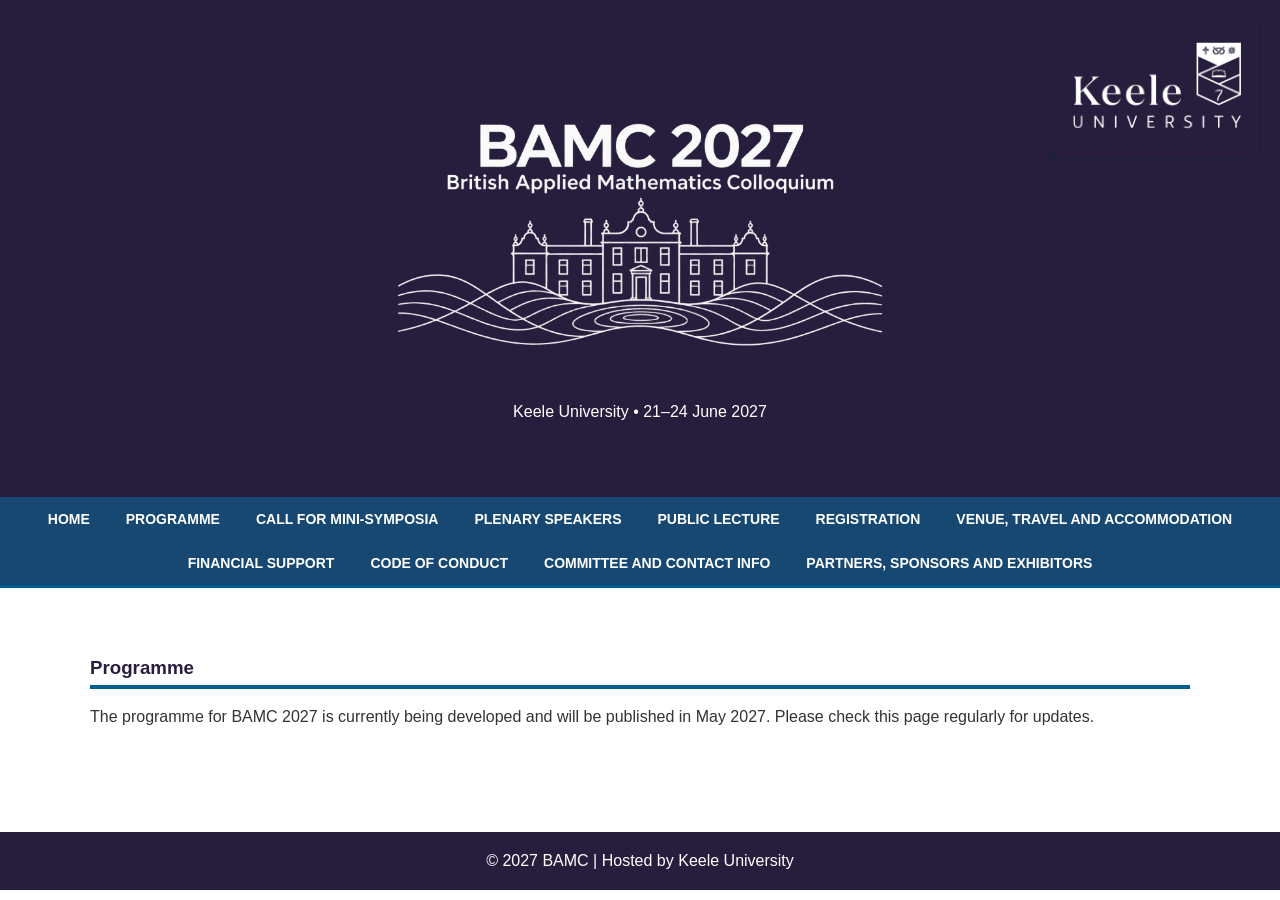
<file: programme.html>
<!DOCTYPE html>
<html lang="en">
<head>
<meta charset="UTF-8">
<meta name="viewport" content="width=device-width, initial-scale=1.0">
<title>Programme | BAMC 2027</title>
<link rel="stylesheet" href="style.css">
</head>
<body>

<header>

<div class="banner-logo">
    <img src="images/keele_log.png">
</div>

<div class="header-container">
    <img src="images/bamc2027-logo-1.png"
         alt="BAMC 2027 - British Applied Mathematics Colloquium"
         class="bamc-logo">

    <p class="details">Keele University • 21–24 June 2027</p>
</div>


</header>

<nav class="navigation" aria-label="Main navigation">
   <div class="nav-header">
    <span class="nav-title">Menu</span>
    
                <button class="menu-toggle" type="button" aria-label="Open navigation menu" aria-expanded="false"
                    aria-controls="nav-links">
      <span></span>
      <span></span>
      <span></span>
    </button>
    </div>
  <ul id="nav-links">
<li><a href="index.html">Home</a></li>
<li><a href="programme.html">Programme</a></li>
<li><a href="minisymposia.html">Call for Mini‑Symposia</a></li>
<li><a href="speakers.html">Plenary Speakers</a></li>
<li><a href="publiclecture.html">Public Lecture</a></li>
<li><a href="registration.html">Registration</a></li>
<li><a href="venue.html">Venue, Travel and Accommodation</a></li>
<li><a href="financialsupport.html">Financial Support</a></li>
<li><a href="codeofconduct.html">Code of Conduct</a></li>
<li><a href="committee.html">Committee and Contact Info</a></li>
<li><a href="partners.html">Partners, Sponsors and Exhibitors</a></li>
  </ul>
</nav>

<section class="content">
<div class="container">
<div class="column">
<h3>Programme</h3>
<p>The programme for BAMC 2027 is currently being developed and will be published in May 2027. Please check this page regularly for updates.</p>
</div>
</div>
</section>

<footer>
<p>© 2027 BAMC | Hosted by Keele University</p>
</footer>
<script src="bamc.js"></script>
</body>
</html>
</file>
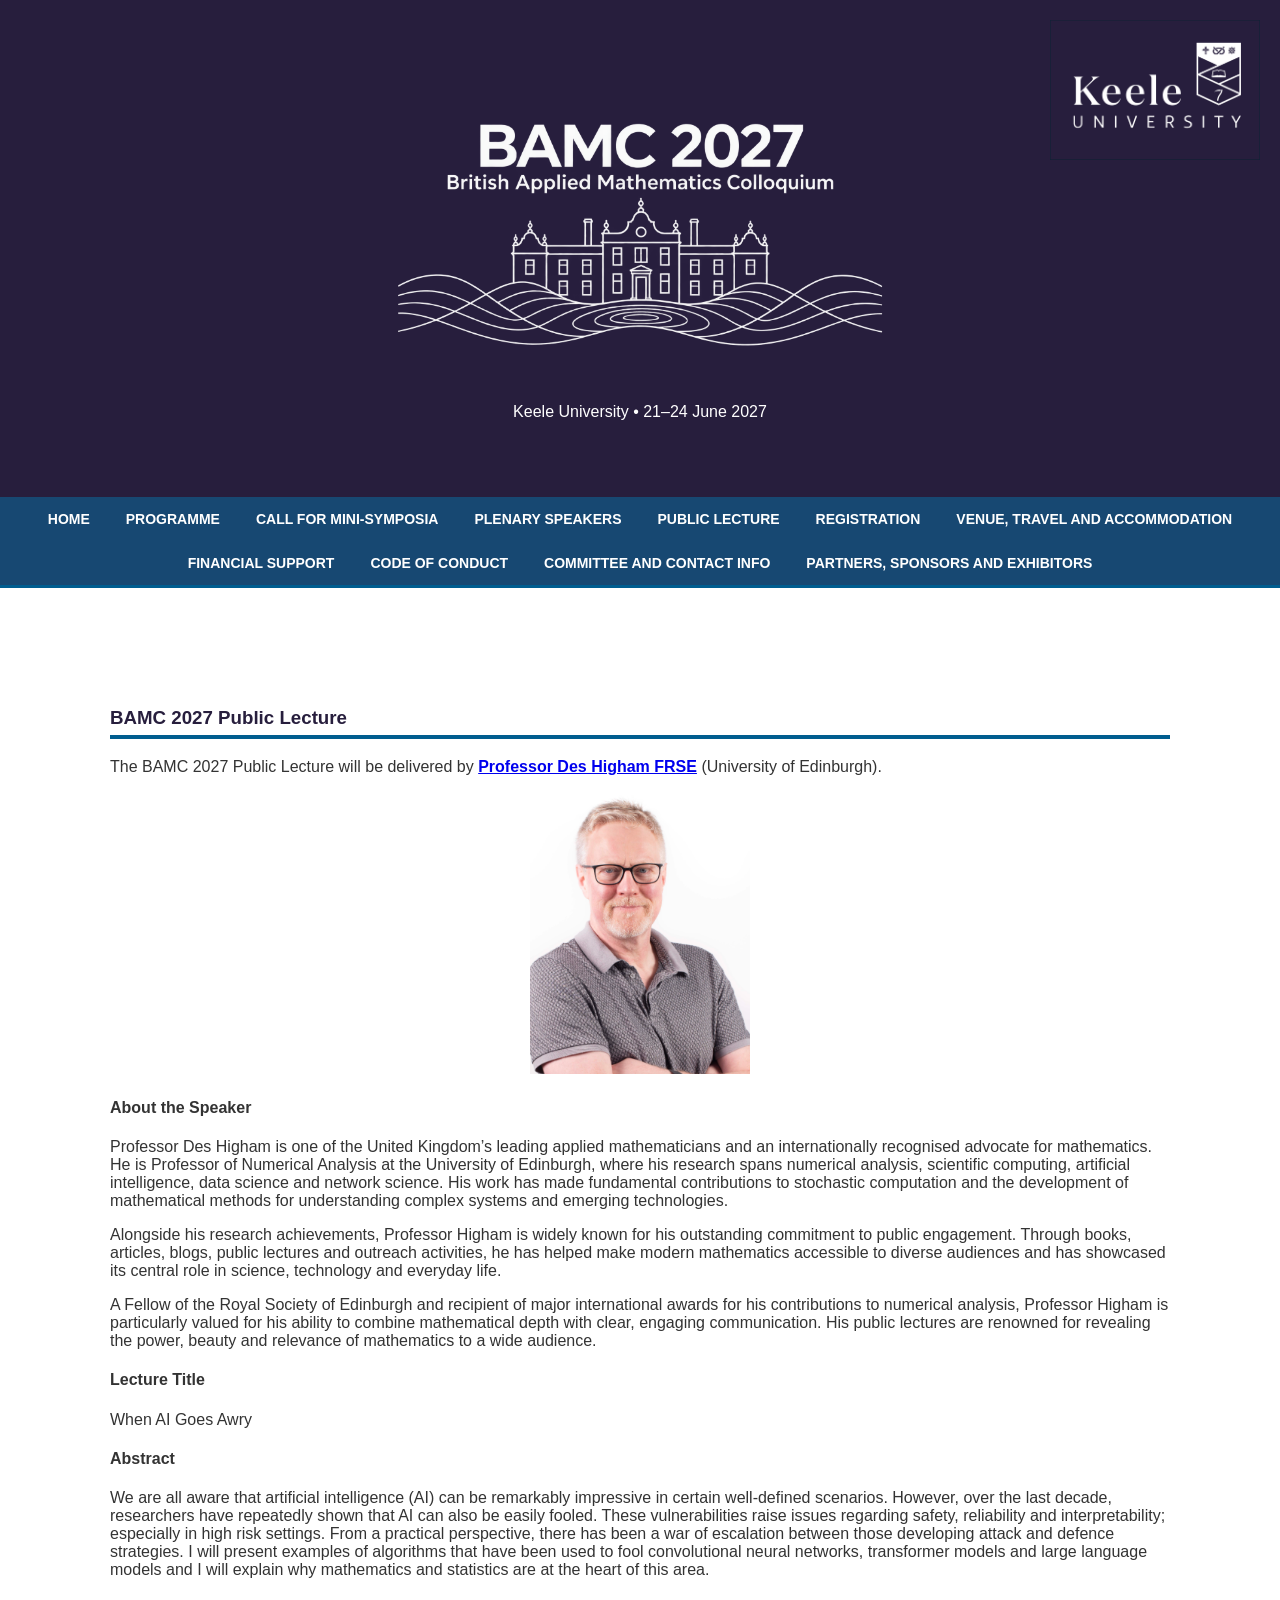
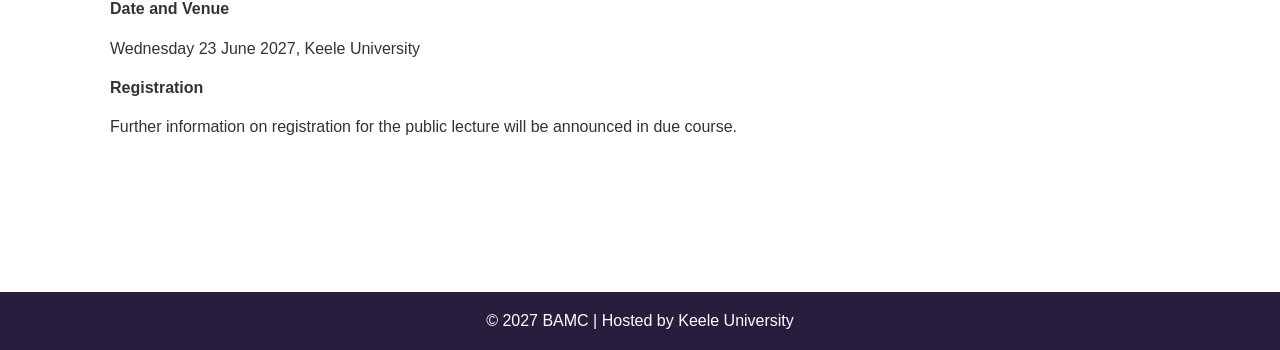
<file: publiclecture.html>
<!DOCTYPE html>
<html lang="en">
<head>
<meta charset="UTF-8">
<meta name="viewport" content="width=device-width, initial-scale=1.0">
<title>Public Lecture | BAMC 2027</title>
<link rel="stylesheet" href="style.css">
</head>
<body>

<header>

<div class="banner-logo">
    <img src="images/keele_log.png">
</div>

<div class="header-container">
    <img src="images/bamc2027-logo-1.png"
         alt="BAMC 2027 - British Applied Mathematics Colloquium"
         class="bamc-logo">

    <p class="details">Keele University • 21–24 June 2027</p>
</div>


</header>

<nav class="navigation" aria-label="Main navigation">
   <div class="nav-header">
    <span class="nav-title">Menu</span>
    
                <button class="menu-toggle" type="button" aria-label="Open navigation menu" aria-expanded="false"
                    aria-controls="nav-links">
      <span></span>
      <span></span>
      <span></span>
    </button>
    </div>
  <ul id="nav-links">
<li><a href="index.html">Home</a></li>
<li><a href="programme.html">Programme</a></li>
<li><a href="minisymposia.html">Call for Mini‑Symposia</a></li>
<li><a href="speakers.html">Plenary Speakers</a></li>
<li><a href="publiclecture.html">Public Lecture</a></li>
<li><a href="registration.html">Registration</a></li>
<li><a href="venue.html">Venue, Travel and Accommodation</a></li>
<li><a href="financialsupport.html">Financial Support</a></li>
<li><a href="codeofconduct.html">Code of Conduct</a></li>
<li><a href="committee.html">Committee and Contact Info</a></li>
<li><a href="partners.html">Partners, Sponsors and Exhibitors</a></li>
  </ul>
</nav>


<section class="content">
<div class="container">
<section class="content">
<div class="container">
<div class="column">

<h3>BAMC 2027 Public Lecture</h3>

<p>
The BAMC 2027 Public Lecture will be delivered by
<strong><a href="https://webhomes.maths.ed.ac.uk/~dhigham/" target="_blank">Professor Des Higham FRSE</a> </strong>
(University of Edinburgh).
</p>

<p style="text-align:center;">
<img src="images/des-higham.png" alt="Professor Des Higham" style="width:220px; height:auto;">
</p>

<h4>About the Speaker</h4>

<p>

Professor Des Higham is one of the United Kingdom’s leading applied mathematicians and an internationally recognised advocate for mathematics. He is Professor of Numerical Analysis at the University of Edinburgh, where his research spans numerical analysis, scientific computing, artificial intelligence, data science and network science. His work has made fundamental contributions to stochastic computation and the development of mathematical methods for understanding complex systems and emerging technologies.
</p>
  <p>
Alongside his research achievements, Professor Higham is widely known for his outstanding commitment to public engagement. Through books, articles, blogs, public lectures and outreach activities, he has helped make modern mathematics accessible to diverse audiences and has showcased its central role in science, technology and everyday life.
</p>
  <p>
A Fellow of the Royal Society of Edinburgh and recipient of major international awards for his contributions to numerical analysis, Professor Higham is particularly valued for his ability to combine mathematical depth with clear, engaging communication. His public lectures are renowned for revealing the power, beauty and relevance of mathematics to a wide audience.
</p>

<h4>Lecture Title</h4>

<p>
When AI Goes Awry
</p>

  <h4>Abstract</h4>

<p>
We are all aware that artificial intelligence (AI) can be remarkably impressive in certain well-defined scenarios.
However, over the last decade, researchers have repeatedly shown that AI can also be easily fooled.
These vulnerabilities raise issues regarding safety, reliability and interpretability; especially in high risk settings. 
From a practical perspective, there has been a war of escalation between those developing attack and defence strategies. 
I will present examples of algorithms that have been used to fool convolutional neural networks, transformer models and large language models and I will explain why mathematics and statistics are at the heart of this area.
</p>
  
<h4>Date and Venue</h4>

<p>
Wednesday 23 June 2027, Keele University
</p>

<h4>Registration</h4>

<p>
Further information on registration for the public lecture will be announced in due course.
</p>

</div>
</div>
</section>


</div>
</div>
</section>

<footer>
<p>© 2027 BAMC | Hosted by Keele University</p>
</footer>
    <script src="bamc.js"></script>
</body>
</html>
</file>
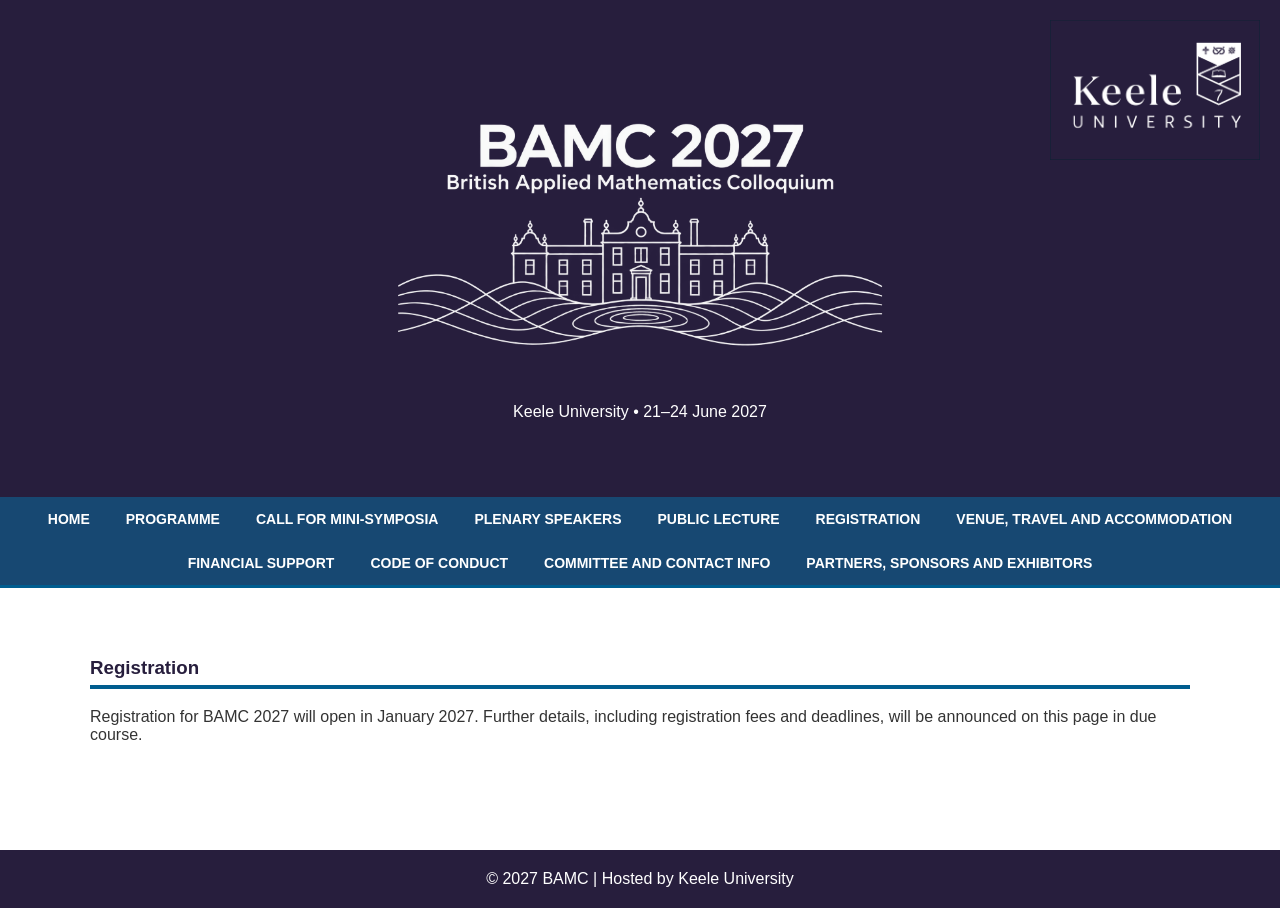
<file: registration.html>
<!DOCTYPE html>
<html lang="en">
<head>
<meta charset="UTF-8">
<meta name="viewport" content="width=device-width, initial-scale=1.0">
<title>Registration | BAMC 2027</title>
<link rel="stylesheet" href="style.css">
</head>
<body>

<header>

<div class="banner-logo">
    <img src="images/keele_log.png">
</div>

<div class="header-container">
    <img src="images/bamc2027-logo-1.png"
         alt="BAMC 2027 - British Applied Mathematics Colloquium"
         class="bamc-logo">

    <p class="details">Keele University • 21–24 June 2027</p>
</div>


</header>

<nav class="navigation" aria-label="Main navigation">
   <div class="nav-header">
    <span class="nav-title">Menu</span>
    
                <button class="menu-toggle" type="button" aria-label="Open navigation menu" aria-expanded="false"
                    aria-controls="nav-links">
      <span></span>
      <span></span>
      <span></span>
    </button>
    </div>
  <ul id="nav-links">
<li><a href="index.html">Home</a></li>
<li><a href="programme.html">Programme</a></li>
<li><a href="minisymposia.html">Call for Mini‑Symposia</a></li>
<li><a href="speakers.html">Plenary Speakers</a></li>
<li><a href="publiclecture.html">Public Lecture</a></li>
<li><a href="registration.html">Registration</a></li>
<li><a href="venue.html">Venue, Travel and Accommodation</a></li>
<li><a href="financialsupport.html">Financial Support</a></li>
<li><a href="codeofconduct.html">Code of Conduct</a></li>
<li><a href="committee.html">Committee and Contact Info</a></li>
<li><a href="partners.html">Partners, Sponsors and Exhibitors</a></li>
  </ul>
</nav>

<section class="content">
<div class="container">
<div class="column">
<h3>Registration</h3>
<p>Registration for BAMC 2027 will open in January 2027. Further details, including registration fees and deadlines, will be announced on this page in due course.</p>
</div>
</div>
</section>

<footer>
<p>© 2027 BAMC | Hosted by Keele University</p>
</footer>
<script src="bamc.js"></script>
</body>
</html>
</file>
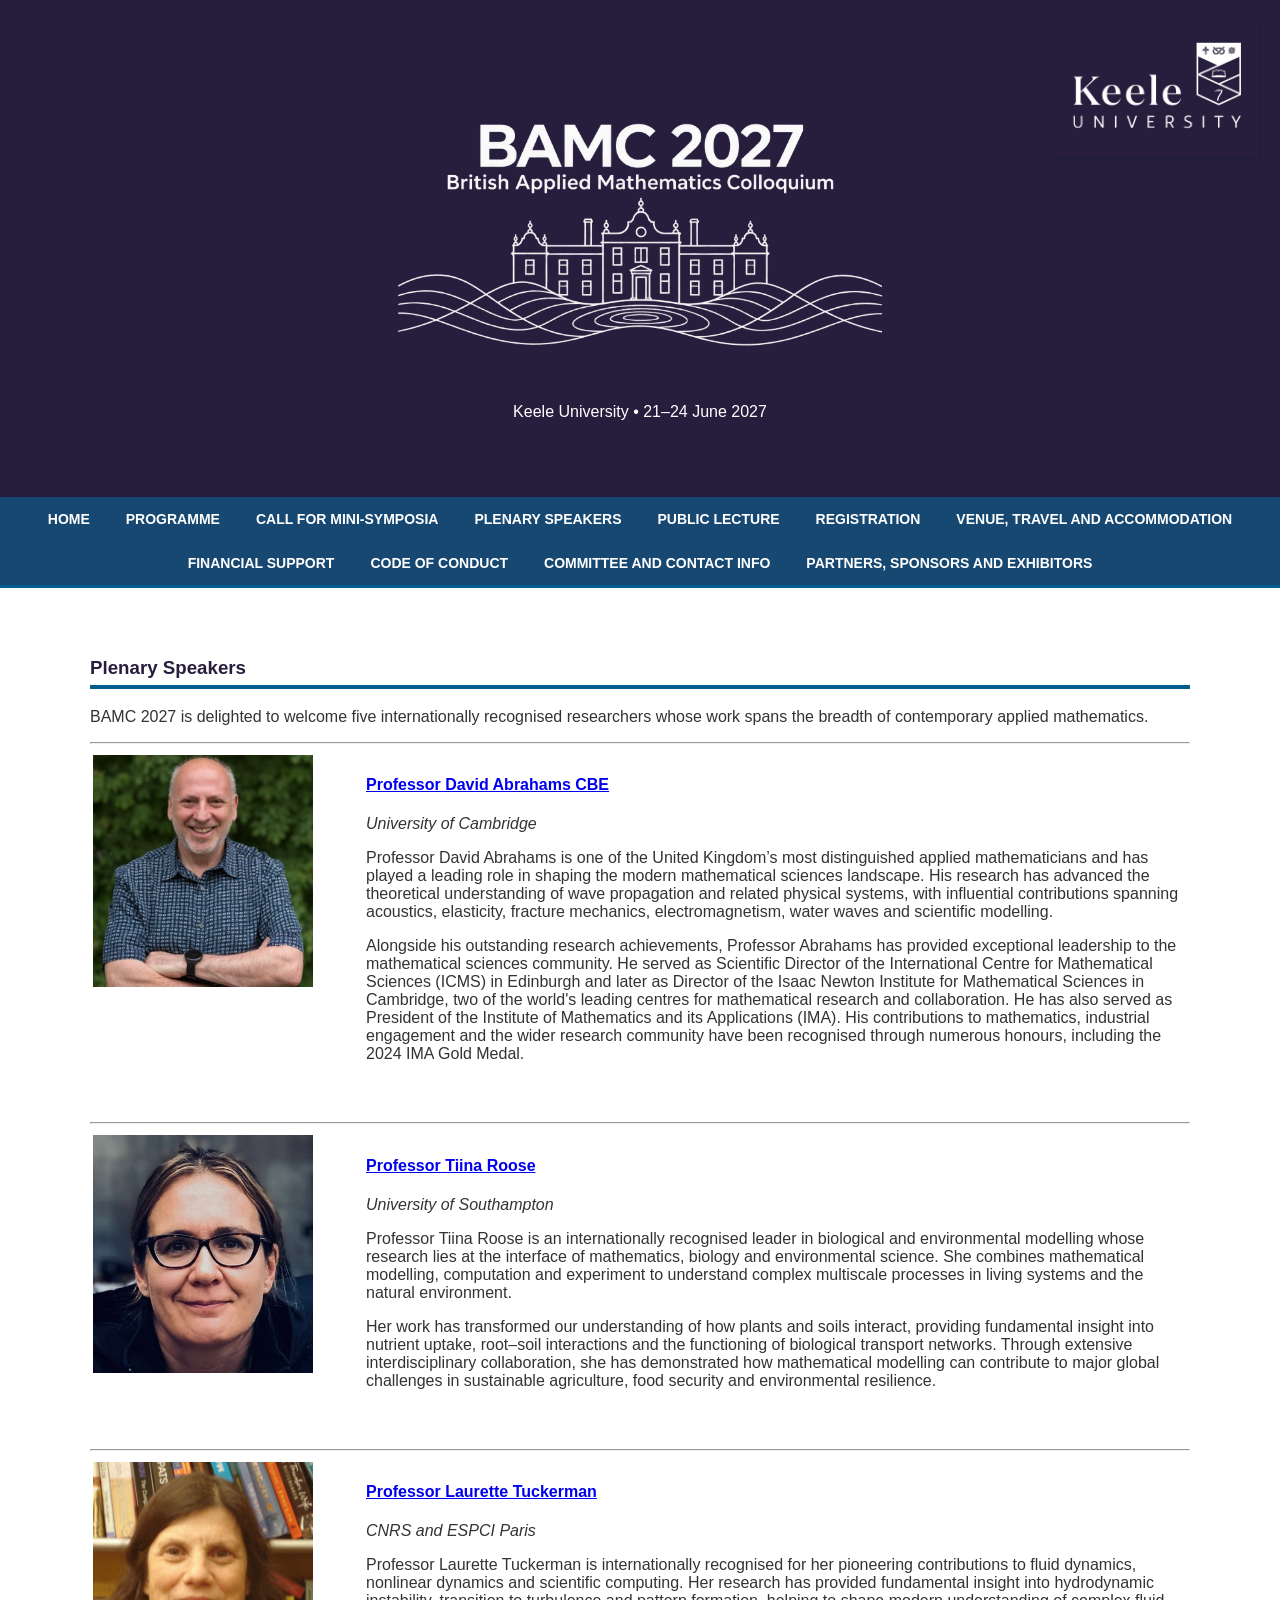
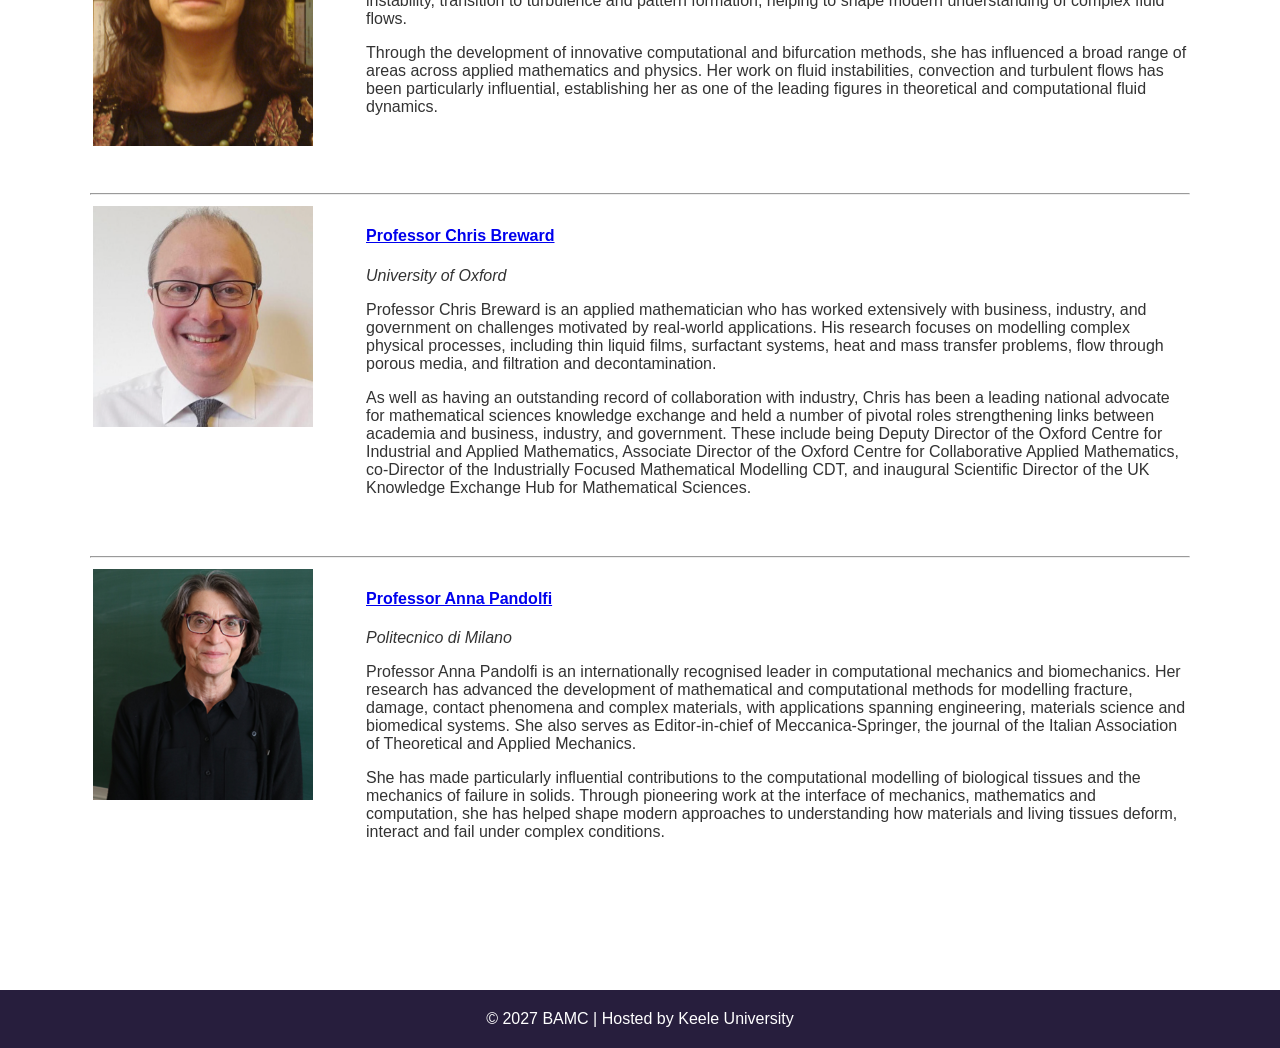
<file: speakers.html>
<!DOCTYPE html>
<html lang="en">
<head>
<meta charset="UTF-8">
<meta name="viewport" content="width=device-width, initial-scale=1.0">
<title>Plenary Speakers | BAMC 2027</title>
<link rel="stylesheet" href="style.css">
</head>
<body>

<header>

<div class="banner-logo">
    <img src="images/keele_log.png">
</div>

<div class="header-container">
    <img src="images/bamc2027-logo-1.png"
         alt="BAMC 2027 - British Applied Mathematics Colloquium"
         class="bamc-logo">

    <p class="details">Keele University • 21–24 June 2027</p>
</div>


</header>

<nav class="navigation" aria-label="Main navigation">
   <div class="nav-header">
    <span class="nav-title">Menu</span>
    
                <button class="menu-toggle" type="button" aria-label="Open navigation menu" aria-expanded="false"
                    aria-controls="nav-links">
      <span></span>
      <span></span>
      <span></span>
    </button>
    </div>
  <ul id="nav-links">
<li><a href="index.html">Home</a></li>
<li><a href="programme.html">Programme</a></li>
<li><a href="minisymposia.html">Call for Mini‑Symposia</a></li>
<li><a href="speakers.html">Plenary Speakers</a></li>
<li><a href="publiclecture.html">Public Lecture</a></li>
<li><a href="registration.html">Registration</a></li>
<li><a href="venue.html">Venue, Travel and Accommodation</a></li>
<li><a href="financialsupport.html">Financial Support</a></li>
<li><a href="codeofconduct.html">Code of Conduct</a></li>
<li><a href="committee.html">Committee and Contact Info</a></li>
<li><a href="partners.html">Partners, Sponsors and Exhibitors</a></li>
  </ul>
</nav>

<section class="content">
<div class="container">
<div class="column">

<h3>Plenary Speakers</h3>

<p>
BAMC 2027 is delighted to welcome five internationally recognised researchers whose work spans the breadth of contemporary applied mathematics.
</p>

<hr>

<table style="width:100%; margin-bottom:40px;">
<tr>
<td style="width:250px; vertical-align:top; padding-right:20px;">
<img src="images/david-abrahams.png" alt="Professor David Abrahams" style="width:220px; height:auto;">
</td>
<td valign="top">
<h4>
<a href="https://www.maths.cam.ac.uk/person/ida20 " target="_blank">Professor David Abrahams CBE</a> 
</h4>
<p><em>University of Cambridge</em></p>

<p>
Professor David Abrahams is one of the United Kingdom’s most distinguished applied mathematicians and has played a leading role in shaping the modern mathematical sciences landscape. His research has advanced the theoretical understanding of wave propagation and related physical systems, with influential contributions spanning acoustics, elasticity, fracture mechanics, electromagnetism, water waves and scientific modelling.
</p>

<p>
Alongside his outstanding research achievements, Professor Abrahams has provided exceptional leadership to the mathematical sciences community. He served as Scientific Director of the International Centre for Mathematical Sciences (ICMS) in Edinburgh and later as Director of the Isaac Newton Institute for Mathematical Sciences in Cambridge, two of the world's leading centres for mathematical research and collaboration. He has also served as President of the Institute of Mathematics and its Applications (IMA). His contributions to mathematics, industrial engagement and the wider research community have been recognised through numerous honours, including the 2024 IMA Gold Medal. 
</p>


</td>
</tr>
</table>

<hr>

<table style="width:100%; margin-bottom:40px;">
<tr>
<td style="width:250px; vertical-align:top; padding-right:20px;">
<img src="images/tiina-roose.png" alt="Professor Tiina Roose" style="width:220px; height:auto;">
</td>
<td valign="top">
<h4> <a href="https://www.southampton.ac.uk/people/5x5twj/professor-tiina-roose" target="_blank">Professor Tiina Roose</a></h4>
<p><em>University of Southampton</em></p>

<p>
Professor Tiina Roose is an internationally recognised leader in biological and environmental modelling whose research lies at the interface of mathematics, biology and environmental science. She combines mathematical modelling, computation and experiment to understand complex multiscale processes in living systems and the natural environment.
</p>
<p> 
Her work has transformed our understanding of how plants and soils interact, providing fundamental insight into nutrient uptake, root–soil interactions and the functioning of biological transport networks. Through extensive interdisciplinary collaboration, she has demonstrated how mathematical modelling can contribute to major global challenges in sustainable agriculture, food security and environmental resilience.
</p>


</td>
</tr>
</table>

<hr>

<table style="width:100%; margin-bottom:40px;">
<tr>
<td style="width:250px; vertical-align:top; padding-right:20px;">
<img src="images/laurette-tuckerman.png" alt="Professor Laurette Tuckerman" style="width:220px; height:auto;">
</td>
<td valign="top">
<h4><a href="https://blog.espci.fr/laurette/" target="_blank">Professor Laurette Tuckerman</a></h4>
<p><em>CNRS and ESPCI Paris</em></p>

<p>
Professor Laurette Tuckerman is internationally recognised for her pioneering contributions to fluid dynamics, nonlinear dynamics and scientific computing. Her research has provided fundamental insight into hydrodynamic instability, transition to turbulence and pattern formation, helping to shape modern understanding of complex fluid flows.
</p>
  <p>
Through the development of innovative computational and bifurcation methods, she has influenced a broad range of areas across applied mathematics and physics. Her work on fluid instabilities, convection and turbulent flows has been particularly influential, establishing her as one of the leading figures in theoretical and computational fluid dynamics.
</p>


</td>
</tr>
</table>

<hr>

<table style="width:100%; margin-bottom:40px;">
<tr>
<td style="width:250px; vertical-align:top; padding-right:20px;">
<img src="images/chris-breward.png" alt="Professor Chris Breward" style="width:220px; height:auto;">
</td>
<td valign="top">
<h4><a href="https://people.maths.ox.ac.uk/~breward/="_blank">Professor Chris Breward</a></h4>
<p><em>University of Oxford</em></p>

<p>
Professor Chris Breward is an applied mathematician who has worked extensively with business, industry, and government on challenges motivated by real-world applications. His research focuses on modelling complex physical processes, including thin liquid films, surfactant systems, heat and mass transfer problems, flow through porous media, and filtration and decontamination. 
</p>
  <p>
As well as having an outstanding record of collaboration with industry, Chris has been a leading national advocate for mathematical sciences knowledge exchange and held a number of pivotal roles strengthening links between academia and business, industry, and government. These include being Deputy Director of the Oxford Centre for Industrial and Applied Mathematics, Associate Director of the Oxford Centre for Collaborative Applied Mathematics, co-Director of the Industrially Focused Mathematical Modelling CDT, and inaugural Scientific Director of the UK Knowledge Exchange Hub for Mathematical Sciences.
  </p>


</td>
</tr>
</table>


<hr>

<table style="width:100%; margin-bottom:40px;">
<tr>
<td style="width:250px; vertical-align:top; padding-right:20px;">
<img src="images/anna-pandolfi.png" alt="Professor Anna Pandolfi" style="width:220px; height:auto;">
</td>
<td valign="top">
<h4><a href="https://pandolfi.faculty.polimi.it/" target="_blank">Professor Anna Pandolfi</a></h4>
<p><em>Politecnico di Milano</em></p>

<p>
Professor Anna Pandolfi is an internationally recognised leader in computational mechanics and biomechanics. Her research has advanced the development of mathematical and computational methods for modelling fracture, damage, contact phenomena and complex materials, with applications spanning engineering, materials science and biomedical systems. She also serves as Editor-in-chief of Meccanica-Springer, the journal of the Italian Association of Theoretical and Applied Mechanics.
</p>
<p>
She has made particularly influential contributions to the computational modelling of biological tissues and the mechanics of failure in solids. Through pioneering work at the interface of mechanics, mathematics and computation, she has helped shape modern approaches to understanding how materials and living tissues deform, interact and fail under complex conditions.
</p>


</td>
</tr>
</table>

</div>
</div>
</section>

<footer>
<p>© 2027 BAMC | Hosted by Keele University</p>
</footer>
<script src="bamc.js"></script>
</body>
</html>
</file>
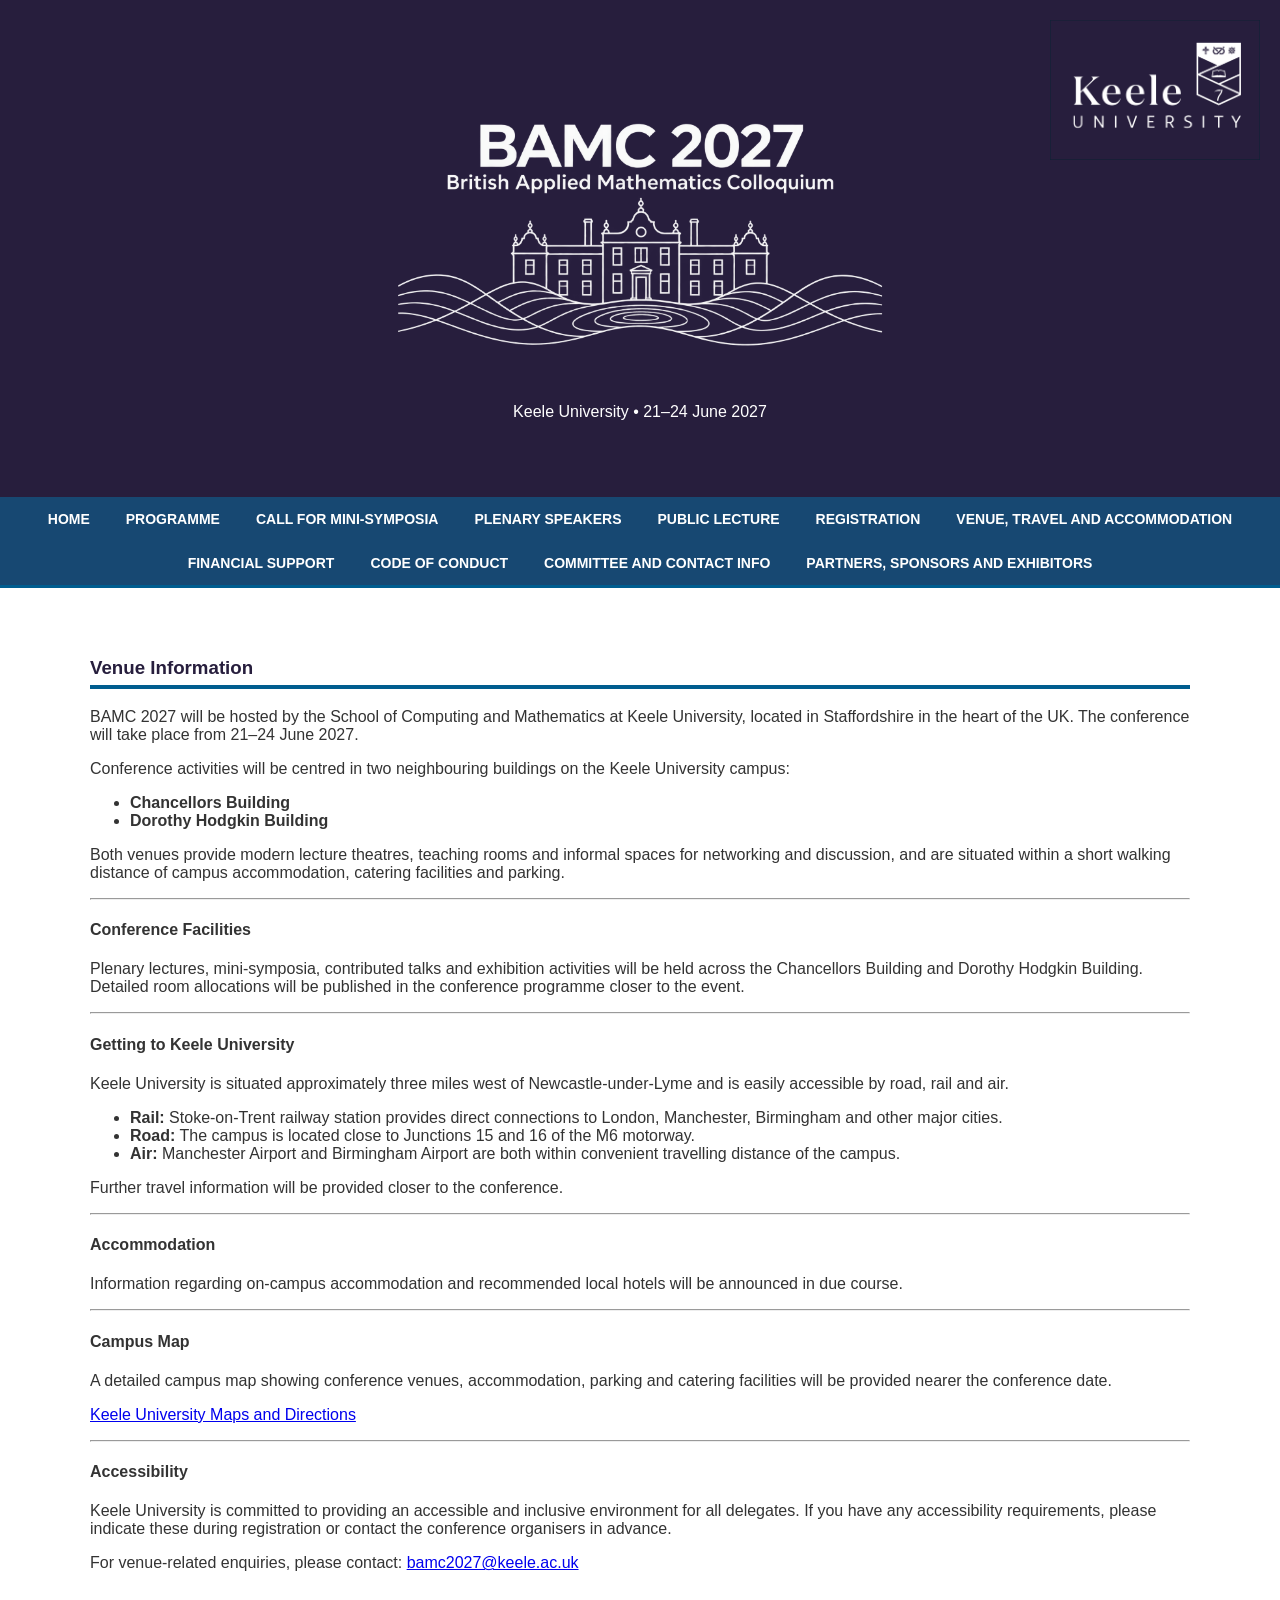
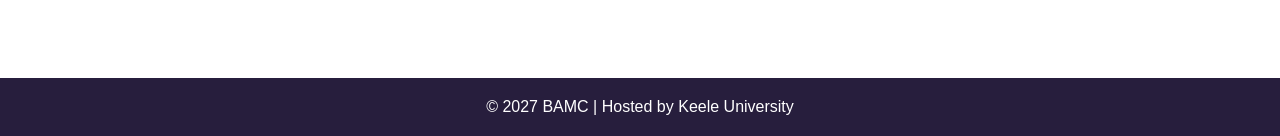
<file: venue.html>
<!DOCTYPE html>
<html lang="en">
<head>
<meta charset="UTF-8">
<meta name="viewport" content="width=device-width, initial-scale=1.0">
<title>Venue, Travel and Accommodation | BAMC 2027</title>
<link rel="stylesheet" href="style.css">
</head>
<body>

<header>

<div class="banner-logo">
    <img src="images/keele_log.png">
</div>

<div class="header-container">
    <img src="images/bamc2027-logo-1.png"
         alt="BAMC 2027 - British Applied Mathematics Colloquium"
         class="bamc-logo">

    <p class="details">Keele University • 21–24 June 2027</p>
</div>


</header>

<nav class="navigation" aria-label="Main navigation">
   <div class="nav-header">
    <span class="nav-title">Menu</span>
    
                <button class="menu-toggle" type="button" aria-label="Open navigation menu" aria-expanded="false"
                    aria-controls="nav-links">
      <span></span>
      <span></span>
      <span></span>
    </button>
    </div>
  <ul id="nav-links">
<li><a href="index.html">Home</a></li>
<li><a href="programme.html">Programme</a></li>
<li><a href="minisymposia.html">Call for Mini‑Symposia</a></li>
<li><a href="speakers.html">Plenary Speakers</a></li>
<li><a href="publiclecture.html">Public Lecture</a></li>
<li><a href="registration.html">Registration</a></li>
<li><a href="venue.html">Venue, Travel and Accommodation</a></li>
<li><a href="financialsupport.html">Financial Support</a></li>
<li><a href="codeofconduct.html">Code of Conduct</a></li>
<li><a href="committee.html">Committee and Contact Info</a></li>
<li><a href="partners.html">Partners, Sponsors and Exhibitors</a></li>
  </ul>
</nav>
    
<section class="content">
<div class="container">
<div class="column">

<h3>Venue Information</h3>

<p>
BAMC 2027 will be hosted by the School of Computing and Mathematics at
Keele University, located in Staffordshire in the heart of the UK.
The conference will take place from 21–24 June 2027.
</p>

<p>
Conference activities will be centred in two neighbouring buildings on the
Keele University campus:
</p>

<ul>
<li><strong>Chancellors Building</strong></li>
<li><strong>Dorothy Hodgkin Building</strong></li>
</ul>

<p>
Both venues provide modern lecture theatres, teaching rooms and informal
spaces for networking and discussion, and are situated within a short walking
distance of campus accommodation, catering facilities and parking.
</p>

<hr>

<h4>Conference Facilities</h4>

<p>
Plenary lectures, mini-symposia, contributed talks and exhibition activities
will be held across the Chancellors Building and Dorothy Hodgkin Building.
Detailed room allocations will be published in the conference programme
closer to the event.
</p>

<hr>

<h4>Getting to Keele University</h4>

<p>
Keele University is situated approximately three miles west of Newcastle-under-Lyme
and is easily accessible by road, rail and air.
</p>

<ul>
<li><strong>Rail:</strong> Stoke-on-Trent railway station provides direct connections to London, Manchester, Birmingham and other major cities.</li>
<li><strong>Road:</strong> The campus is located close to Junctions 15 and 16 of the M6 motorway.</li>
<li><strong>Air:</strong> Manchester Airport and Birmingham Airport are both within convenient travelling distance of the campus.</li>
</ul>

<p>
Further travel information will be provided closer to the conference.
</p>

<hr>

<h4>Accommodation</h4>

<p>
Information regarding on-campus accommodation and recommended local hotels
will be announced in due course.
</p>

<hr>

<h4>Campus Map</h4>

<p>
A detailed campus map showing conference venues, accommodation, parking and
catering facilities will be provided nearer the conference date.
</p>

<p>
<a href="https://www.keele.ac.uk/about/howtofindus/" target="_blank">
Keele University Maps and Directions
</a>
</p>

<hr>

<h4>Accessibility</h4>

<p>
Keele University is committed to providing an accessible and inclusive
environment for all delegates. If you have any accessibility requirements,
please indicate these during registration or contact the conference organisers
in advance.
</p>

<p>
For venue-related enquiries, please contact:
<a href="mailto:bamc2027@keele.ac.uk">bamc2027@keele.ac.uk</a>
</p>

</div>
</div>
</section>

<footer>
<p>© 2027 BAMC | Hosted by Keele University</p>
</footer>
<script src="bamc.js"></script>
</body>
</html>
</file>
<file: style.css>
/* GLOBAL STYLES */
body {
  font-family: 'Inter', sans-serif;
  margin: 0;
  background: #ffffff; /* light neutral background */
  color: #333333;
}

/* HEADER */
header {
  background: #271E3D;
  color: white;
  padding: 60px 20px;
  text-align: center;
  position: relative;
}

header h1 {
  margin: 0;
  font-size: 42px;
}

.banner-logo {
  position: absolute;
  top: 20px;
  right: 20px;
}

.banner-logo img {
  height: 140px;
  width: auto;
}

.subtitle {
  font-size: 20px;
  margin-top: 5px;
  opacity: 0.9;
}

.details {
  margin-top: 10px;
  font-size: 16px;
}

/* NAVIGATION */
nav {
  background: #174872; /* mid‑tone Keele blue */
  border-bottom: 3px solid #005D8F; /* accent blue */
}

nav ul {
  list-style: none;
  display: flex;
  justify-content: center;
  padding: 0;
  margin: 0;
  flex-wrap: wrap;
}

nav a {
  display: block;
  padding: 14px 18px;
  text-decoration: none;
  color: #ffffff;
  font-weight: 600;
  text-transform: uppercase;
  font-size: 14px;
}

nav a:hover {
  background: #005D8F; /* accent hover */
  color: #ffffff;
}

/* HERO IMAGE */
.hero-image {
  width: 100%;
  max-height: 420px;
  object-fit: cover;
  border-bottom: 4px solid #005D8F;
}

/* HERO TEXT */
.hero-text {
  padding: 30px 20px;
  text-align: center;
  background: #f8f9fa;
  font-size: 18px;
}

/* MAIN CONTENT */
.content {
  padding: 50px 20px;
}

.container {
  max-width: 1100px;
  margin: auto;
  display: flex;
  gap: 40px;
  flex-wrap: wrap;
}

.column {
  flex: 1;
  min-width: 260px;
}

h3 {
  border-bottom: 4px solid #005D8F;
  padding-bottom: 6px;
  color: #271E3D;
}

/* FOOTER */
footer {
  background: #271E3D;
  color: white;
  text-align: center;
  padding: 20px;
  margin-top: 40px;
}

footer p {
  margin: 0;
}

.hero-image {
  width: 100%;
  max-height: 400px;
  object-fit: cover;
  border-radius: 8px;
  margin-bottom: 20px;
}

.nav-header {
  display: none;
}


.header-container {
  text-align: center;
}

.bamc-logo {
  max-width: 500px;
  width: 50%;
  height: auto;
  display: block;
  margin: 0 auto;
}



/* MOBILE NAVIGATION */
@media (max-width: 768px) {

  /* Show the menu header and hamburger button */
  .nav-header {
    display: flex;
    justify-content: space-between;
    align-items: center;
    padding: 10px 16px;
    color: white;
  }

  .nav-title {
    font-weight: 600;
    text-transform: uppercase;
    font-size: 14px;
  }

  .menu-toggle {
    display: flex;
    flex-direction: column;
    justify-content: center;
    align-items: center;
    gap: 5px;
    padding: 8px;
    border: 1px solid rgba(255, 255, 255, 0.6);
    border-radius: 4px;
    background: transparent;
    cursor: pointer;
  }

  .menu-toggle span {
    display: block;
    width: 24px;
    height: 3px;
    background: white;
    border-radius: 2px;
  }

  .menu-toggle:hover,
  .menu-toggle:focus-visible {
    background: #005D8F;
  }

  /* Collapsed menu with slide animation */
  nav.navigation ul {
    display: flex;
    flex-direction: column;
    flex-wrap: nowrap;
    align-items: stretch;

    max-height: 0;
    overflow: hidden;
    visibility: hidden;

    transition:
      max-height 0.3s ease,
      visibility 0s linear 0.3s;
  }

  /* Expanded menu */
  nav.navigation ul.is-open {
    max-height: 1000px;
    visibility: visible;

    transition-delay: 0s;
  }

  /* Individual navigation links */
  nav.navigation a {
    padding: 14px 16px;
    border-top: 1px solid rgba(255, 255, 255, 0.15);
  }
}

/* Respect reduced-motion preferences */
@media (prefers-reduced-motion: reduce) {
  nav.navigation ul {
    transition: none;
  }
}


/* MOBILE HEADER */
@media (max-width: 768px) {
  header {
    padding: 30px 15px;
    display: flex;
    flex-direction: column;
    align-items: center;
  }

  .banner-logo {
    position: static;
    margin-bottom: 15px;
  }

  .banner-logo img {
    height: 75px;
    width: auto;
    max-width: 100%;
    object-fit: contain;
  }
}

@media (max-width: 768px) {

  .bamc-logo {
    width: 95%;
    max-width: 500px;
  }

}
</file>
